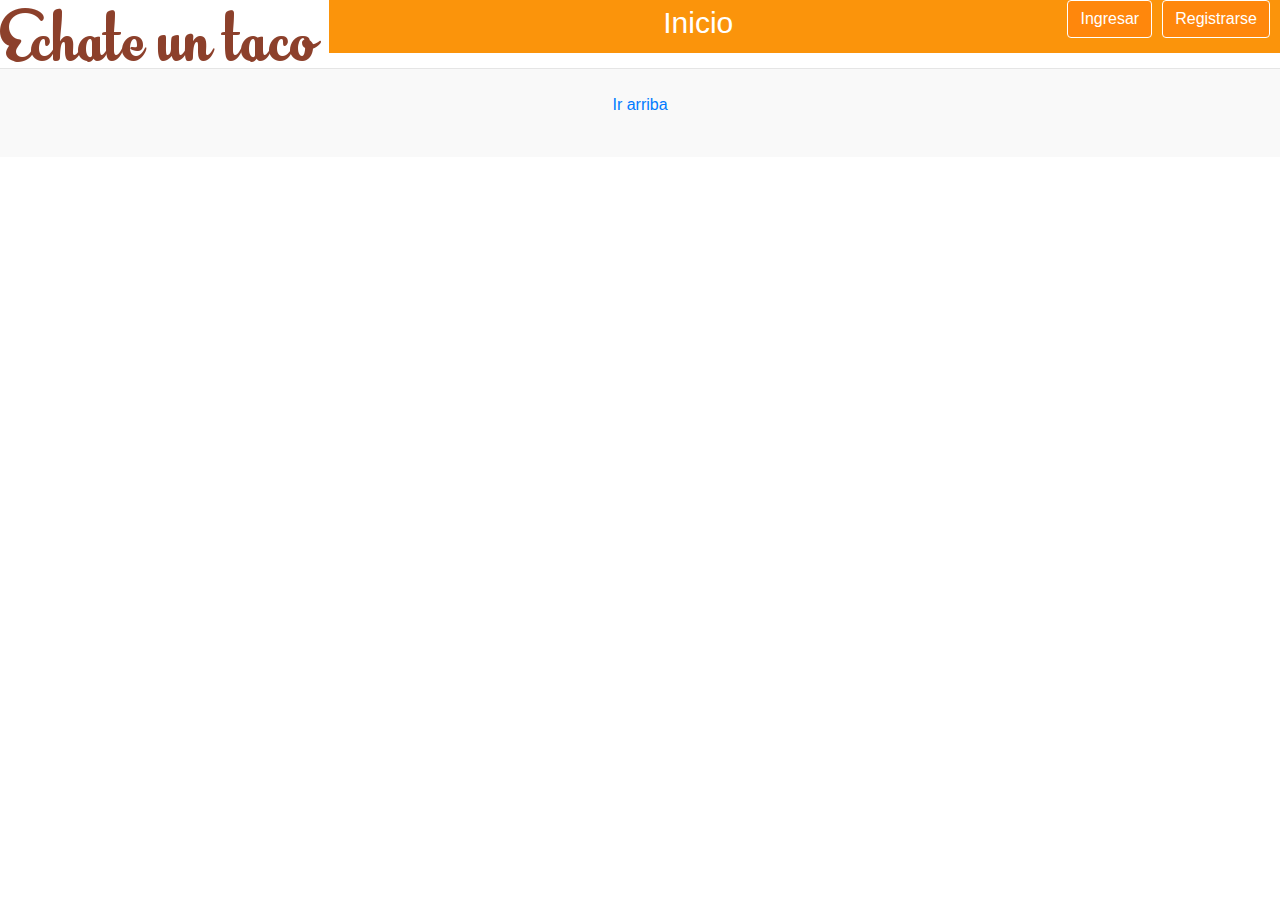
<file: index.html>
<!DOCTYPE html>
<html>
<head>
    <meta charset="utf-8">
    <link rel="icon" href="img/icon.png">
    <link rel="stylesheet" href="css/bootstrap.min.css">
    <link rel="stylesheet" href="css/estilos.css">
    <title>Inicio</title>
</head>
<body>
        <div class="stickyBienvenida">
                <img src="img/letras.png" style="float: left;">
                <label style="font-size:30px;">Inicio</label>
                <a id="boton-registro" href="registro.html" class="btn btn-primary">Registrarse</a>
                <a id="boton-login" href="login.html" class="btn btn-primary">Ingresar</a>
        </div>
        
        <footer class="blog-footer">
                <p><a href="#">Ir arriba</a></p>
        </footer>
</body>
</html>
</file>
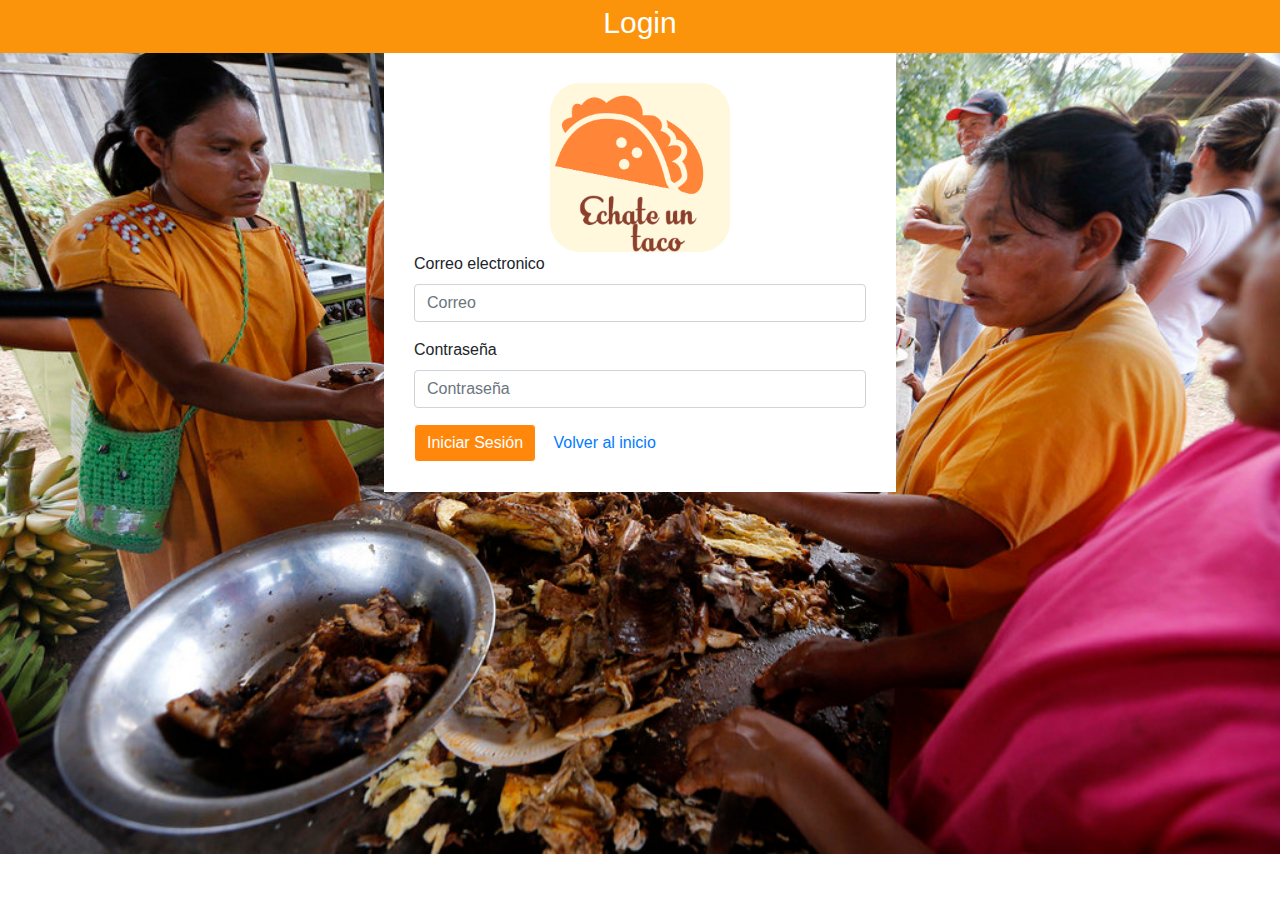
<file: login.html>
<!DOCTYPE html>
<html>
<head>
    <meta charset="UTF-8">
    <link rel="icon" href="img/icon.png">
    <link rel="stylesheet" href="css/bootstrap.min.css">
    <link rel="stylesheet" href="css/estilos.css">
    <title>Login</title>
</head>
<body class="img-background" style="background-image: url('img/ayuda.jpg');">
    <div class="stickyBienvenida">
        <label>Login</label>
    </div>
    <div class="container mitad">
        <img src="img/icon.png" class="img-center" style="width: 40%; background: cornsilk; border-radius: 30px">
        <form action="acceso-usuario.php" method="POST">

            <div class="form-group">
                <label for="correo">Correo electronico</label>
                <input type="email" name="correo" class="form-control" aria-describedby="emailHelp" placeholder="Correo" required>
            </div>
        
            <div class="form-group">
                <label for="contrasena">Contraseña</label>
                <input type="password" name="contrasena" class="form-control" id="exampleInputPassword1" placeholder="Contraseña" required>
            </div>
            
            <button type="submit" class="btn btn-primary">Iniciar Sesión</button>
            <a href="index.html" class="btn btn-secudnary">Volver al inicio</a> 
        </form>
    </div>
</body>
</html>
</file>
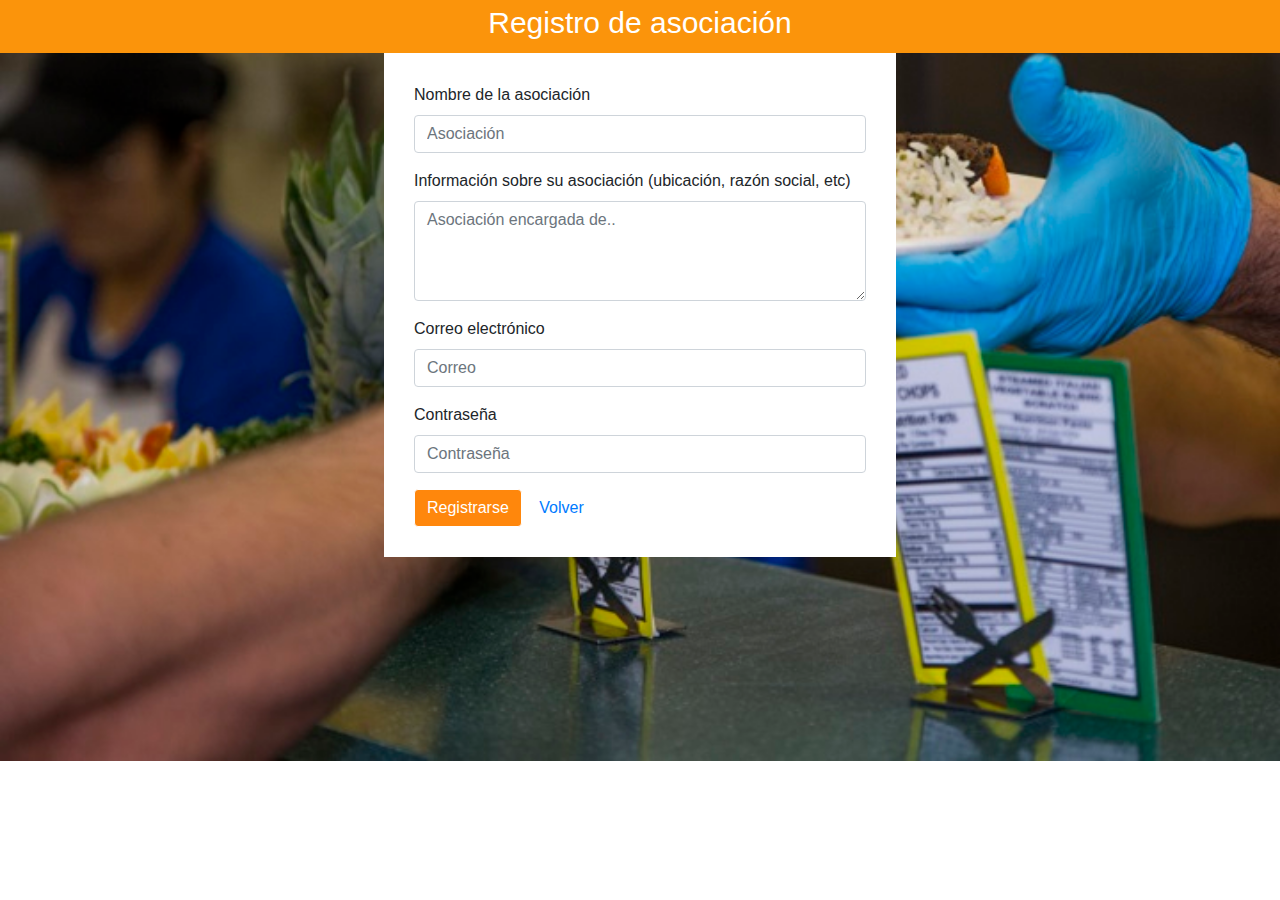
<file: reg-asoci.html>
<!DOCTYPE html>
<html lang="en">
<head>
    <meta charset="UTF-8">
    <link rel="icon" href="img/icon.png">
    <link rel="stylesheet" href="css/bootstrap.min.css">
    <link rel="stylesheet" href="css/estilos.css">
    <title>Registro Asociación</title>
</head>
<body class="img-background" style="background-image: url('img/donar.jpg');">
    <div class="stickyBienvenida">
        <label>Registro de asociación</label>
    </div>
    <div class="container mitad">
        
        <form action="reg-asociacion.php" method="POST">
            <div class="form-group">
                <label for="nombreasociacion">Nombre de la asociación</label>
                <input type="text" name="nombreasociacion" class="form-control" placeholder="Asociación" required>
            </div>
            
            <div class="form-group">
                <label for="informacion">Información sobre su asociación (ubicación, razón social, etc)</label>
                <textarea type="text" name="informacion" style="height: 100px;"class="form-control" placeholder="Asociación encargada de.." required></textarea>
            </div>

            <div class="form-group">
                <label for="correo">Correo electrónico</label>
                <input type="email" name="correo" class="form-control" aria-describedby="emailHelp" placeholder="Correo" required>
            </div>
            
            <div class="form-group">
                <label for="contrasena">Contraseña</label>
                <input type="text" name="contrasena" class="form-control" id="exampleInputPassword1" placeholder="Contraseña" required>
            </div>      
            <button type="submit" class="btn btn-primary">Registrarse</button>
            <a href="registro.html" class="btn btn-secudnary">Volver</a> 
        </form>
    </div>
</body>
</html>
</file>
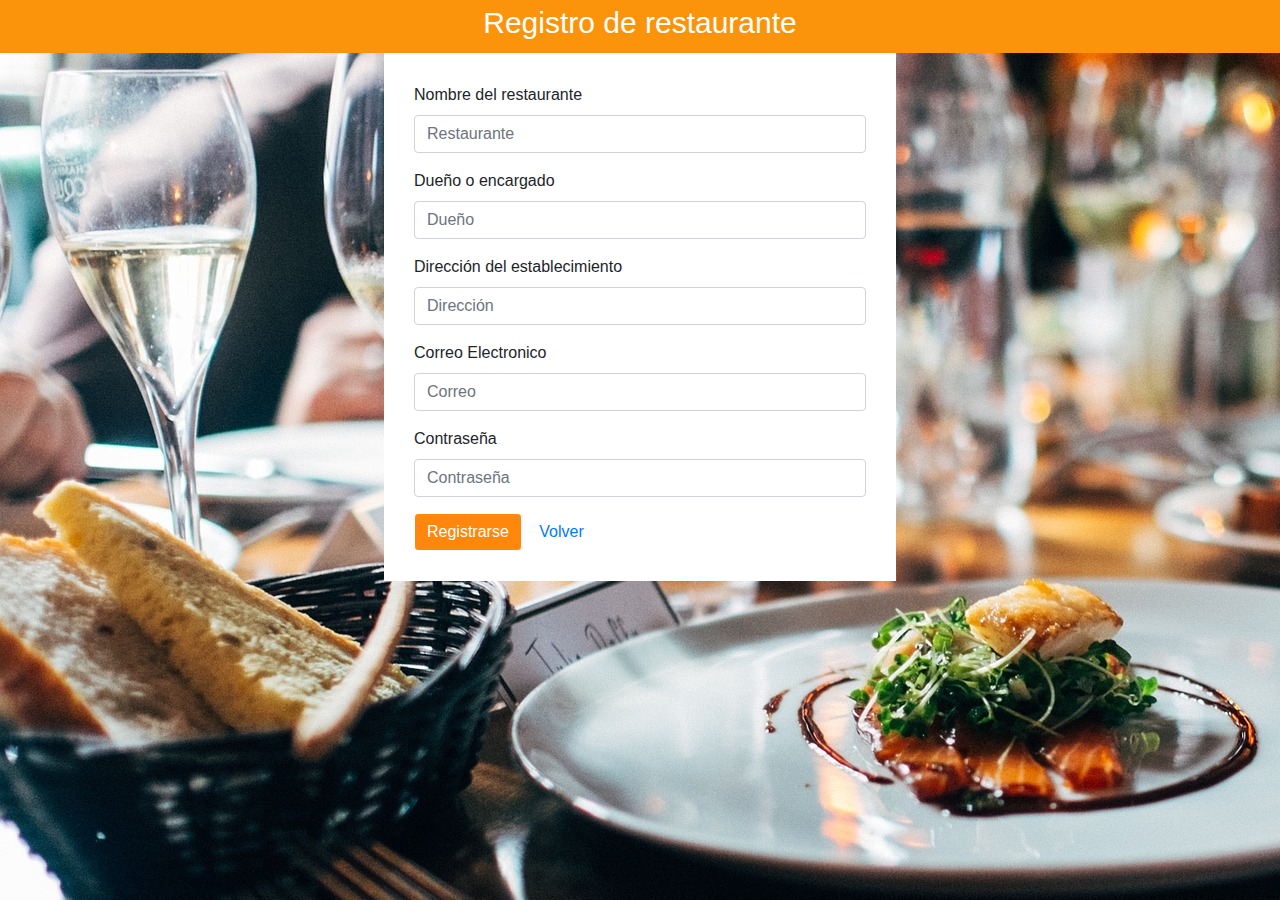
<file: reg-restaurant.html>
<!DOCTYPE html>
<html lang="en">
<head>
    <meta charset="UTF-8">
    <link rel="icon" href="img/icon.png">
    <link rel="stylesheet" href="css/bootstrap.min.css">
    <link rel="stylesheet" href="css/estilos.css">
    <title>Registro Restaurante</title>
</head>
<body style="background-image: url('img/restaurant.jpg');">
    <div class="stickyBienvenida">
        <label>Registro de restaurante</label>
    </div>
    <div class="container mitad">

        <form action="reg-restaurant.php" method="POST">
            <div class="form-group">
                <label for="nombrerestaurante">Nombre del restaurante</label>
                <input type="text" name="nombrerestaurante" class="form-control" placeholder="Restaurante" required>
            </div>
            <div class="form-group">
                <label for="personaencargada">Dueño o encargado</label>
                <input type="text" name="personaencargada" class="form-control" placeholder="Dueño" required>
            </div>
            <div class="form-group">
                <label for="direccion">Dirección del establecimiento</label>
                <input type="text" name="direccion" class="form-control" placeholder="Dirección" required>
            </div>
            <div class="form-group">
                <label for="correo">Correo Electronico</label>
                <input type="email" name="correo" class="form-control" aria-describedby="emailHelp" placeholder="Correo" required>
            </div>
            <div class="form-group">
                <label for="contrasena">Contraseña</label>
                <input type="password" name="contrasena" class="form-control" id="exampleInputPassword1" placeholder="Contraseña" required>
            </div>
        
            <button type="submit" name="enviar" class="btn btn-primary">Registrarse</button>
            <a href="registro.html" class="btn btn-secudnary">Volver</a>
        </form>

    </div>
</body>
</html>
</file>
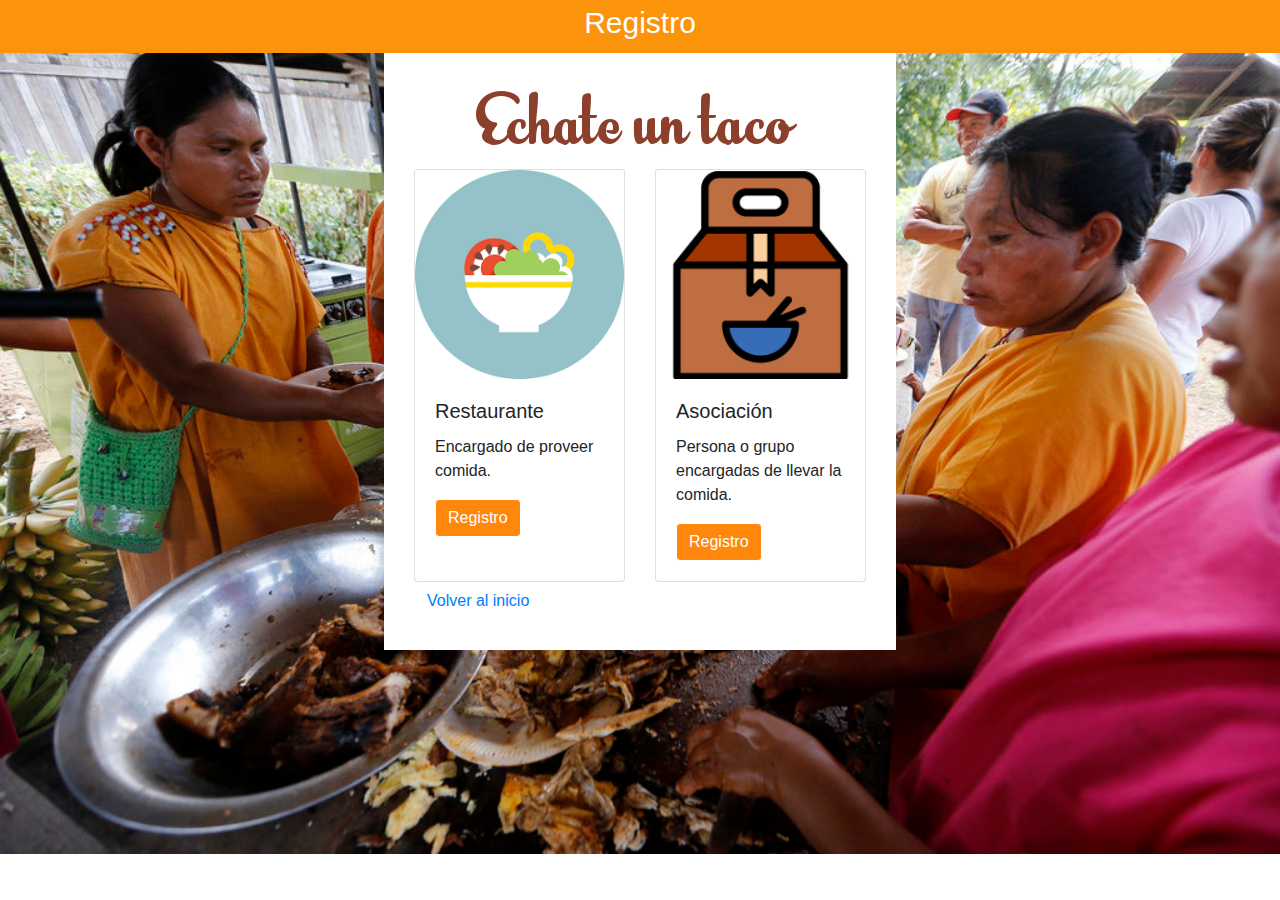
<file: registro.html>
<!DOCTYPE html>
<html>
<head>
    <meta charset="UTF-8">
    <link rel="icon" href="img/icon.png">
    <link rel="stylesheet" href="css/bootstrap.min.css">
    <link rel="stylesheet" href="css/estilos.css">
    <title>Registro</title>
</head>
<body class="img-background" style="background-image: url('img/ayuda.jpg');">
    <div class="stickyBienvenida">
        <label>Registro</label>
    </div>
    <div class="container mitad">
        <img src="img/letras.png" class="img-center"><br>
        <div class="card-deck">

            <div class="card" style="width: 17rem;">
                <img src="img\food.png" class="card-img-top">
                <div class="card-body">
                    <h5 class="card-title">Restaurante</h5>
                    <p class="card-text">Encargado de proveer comida.</p>
                    <a href="reg-restaurant.html" class="btn btn-primary">Registro</a>
                </div>
            </div>

            <div class="card" style="width: 17rem;">
                <img src="img\carrie.png" class="card-img-top">
                <div class="card-body">
                    <h5 class="card-title">Asociación</h5>
                    <p class="card-text">Persona o grupo encargadas de llevar la comida.</p>
                    <a href="reg-asoci.html" class="btn btn-primary">Registro</a>
                </div>
            </div>

        </div>
        <a href="index.html" class="btn btn-secudnary">Volver al inicio</a> 
    </div>
    
</body>
</html>
</file>
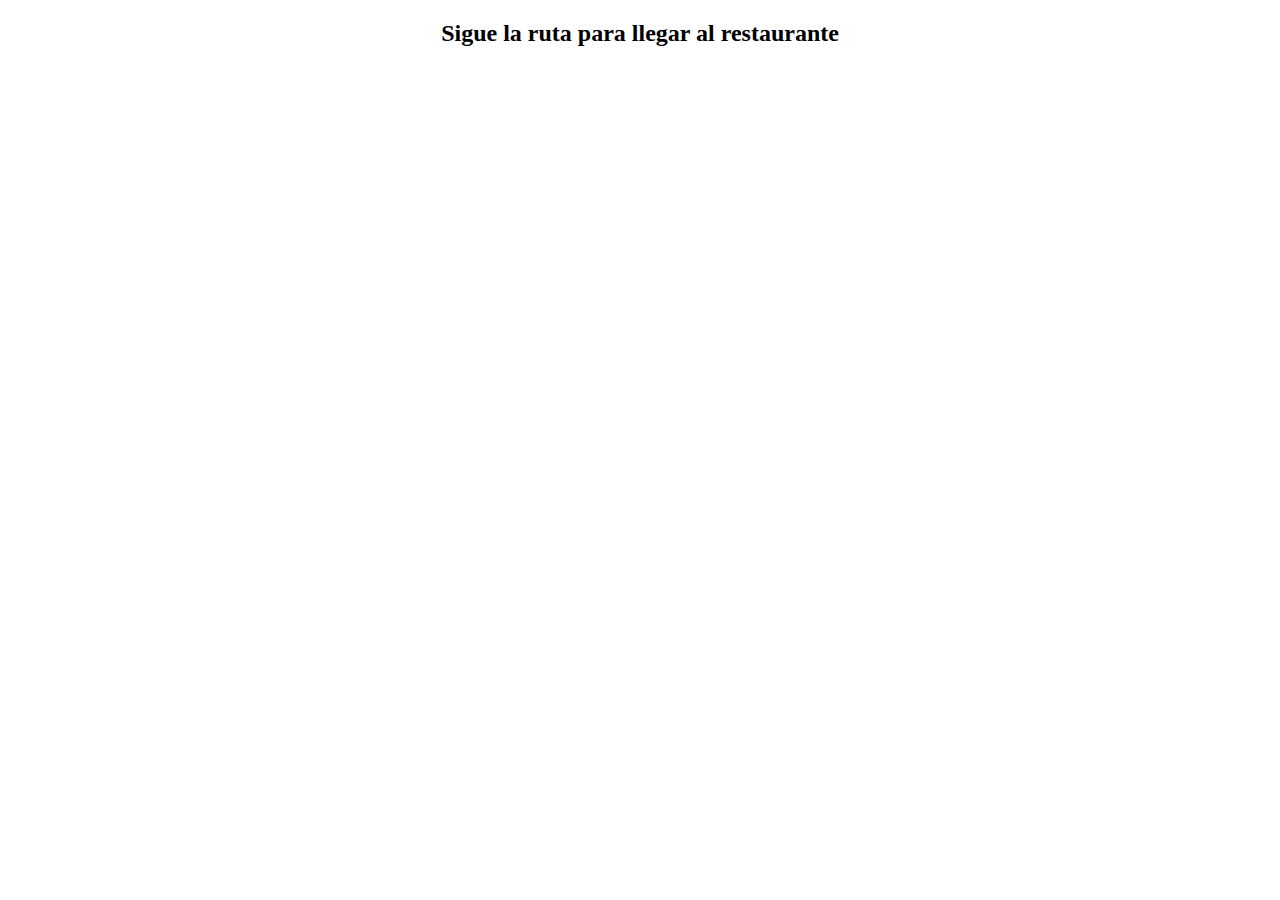
<file: ruta.html>
<!DOCTYPE html>
<html>
<head>
	<meta http-equiv="content-type" content="text/html;" charset=utf-8"/>
	<link rel="icon" href="img/icon.png">
	<title>Ruta</title>
	<style>
       /* Set the size of the div element that contains the map */
      #map {
        height: 500px;  /* The height is 400 pixels */
        width: 100%;  /* The width is the width of the web page */
       }
    </style>
</head>
<body>

 <h2 align="center">Sigue la ruta para llegar al restaurante</h2>
    <div id="map"></div>
    <script>

    	var url     = window.location.search;
        var vars    = url.split("=");
        
       // Initialize and add the map
        var map, infoWindow;
        function initMap() {
            //get api uses
        var directionsService = new google.maps.DirectionsService;
        var directionsDisplay = new google.maps.DirectionsRenderer;
        //waypoints to add
        var uluru = vars[1];//{lat: 19.728474, lng: -98.467978};
        var calpus = {lat: 19.5887594,lng: -98.580848};
        //api map
        var map = new google.maps.Map(document.getElementById('map'), {
            zoom: 12,
            center: calpus
        });
         var marker = new google.maps.Marker({position: uluru, map: map});
          infoWindow = new google.maps.InfoWindow;
        //add map
        directionsDisplay.setMap(map);
        var pos; 
        var place;
         if (navigator.geolocation) {
                navigator.geolocation.getCurrentPosition(function(position) {
                        pos = {
                        lat: position.coords.latitude,
                        lng: position.coords.longitude
                        };

                        infoWindow.setPosition(pos);
                        infoWindow.setContent('Usted esta aqui');
                        infoWindow.open(map);
                        map.setCenter(pos);

                        var geocoder = new google.maps.Geocoder();

                        geocoder.geocode({'address': uluru}, function(results, status) {
                          if (status === 'OK') {
                            
                            var marker = new google.maps.Marker({
                                map: map,
                                position: results[0].geometry.location
                            });

                            place = results[0].geometry.location;
                                                        
                            directionsService.route({
                                origin: pos,//db waypoint start
                                destination: place,//db waypoint en      
                                travelMode: google.maps.TravelMode.DRIVING
                            }, function (response, status) {
                                if (status === google.maps.DirectionsStatus.OK) {
                                    directionsDisplay.setDirections(response);
                                } else {
                                    window.alert('No se han encontrado rutas' + status);
                                }
                            });

                        } else {
                         alert('No se ha encontrado el lugar ' + status);
                        }
                        });

                    }, function() {
                        handleLocationError(true, infoWindow, map.getCenter());
                    });
            } else {// Browser doesn't support Geolocation
            handleLocationError(false, infoWindow, map.getCenter());
            }

        // set the new
        //new Array(waypts[0].location.lat,waypts[0].location.lng)
       }

        function handleLocationError(browserHasGeolocation, infoWindow, pos) {
        infoWindow.setPosition(pos);
        infoWindow.setContent(browserHasGeolocation ?
                              'Error: Falló el servicio de geolocalización.' :
                              'Error: Su navegador no soporta la geolocalización.');
        infoWindow.open(map);
        }

            </script>
            <script async defer
            src="">
    
    </script>


</body>
</html>
</file>
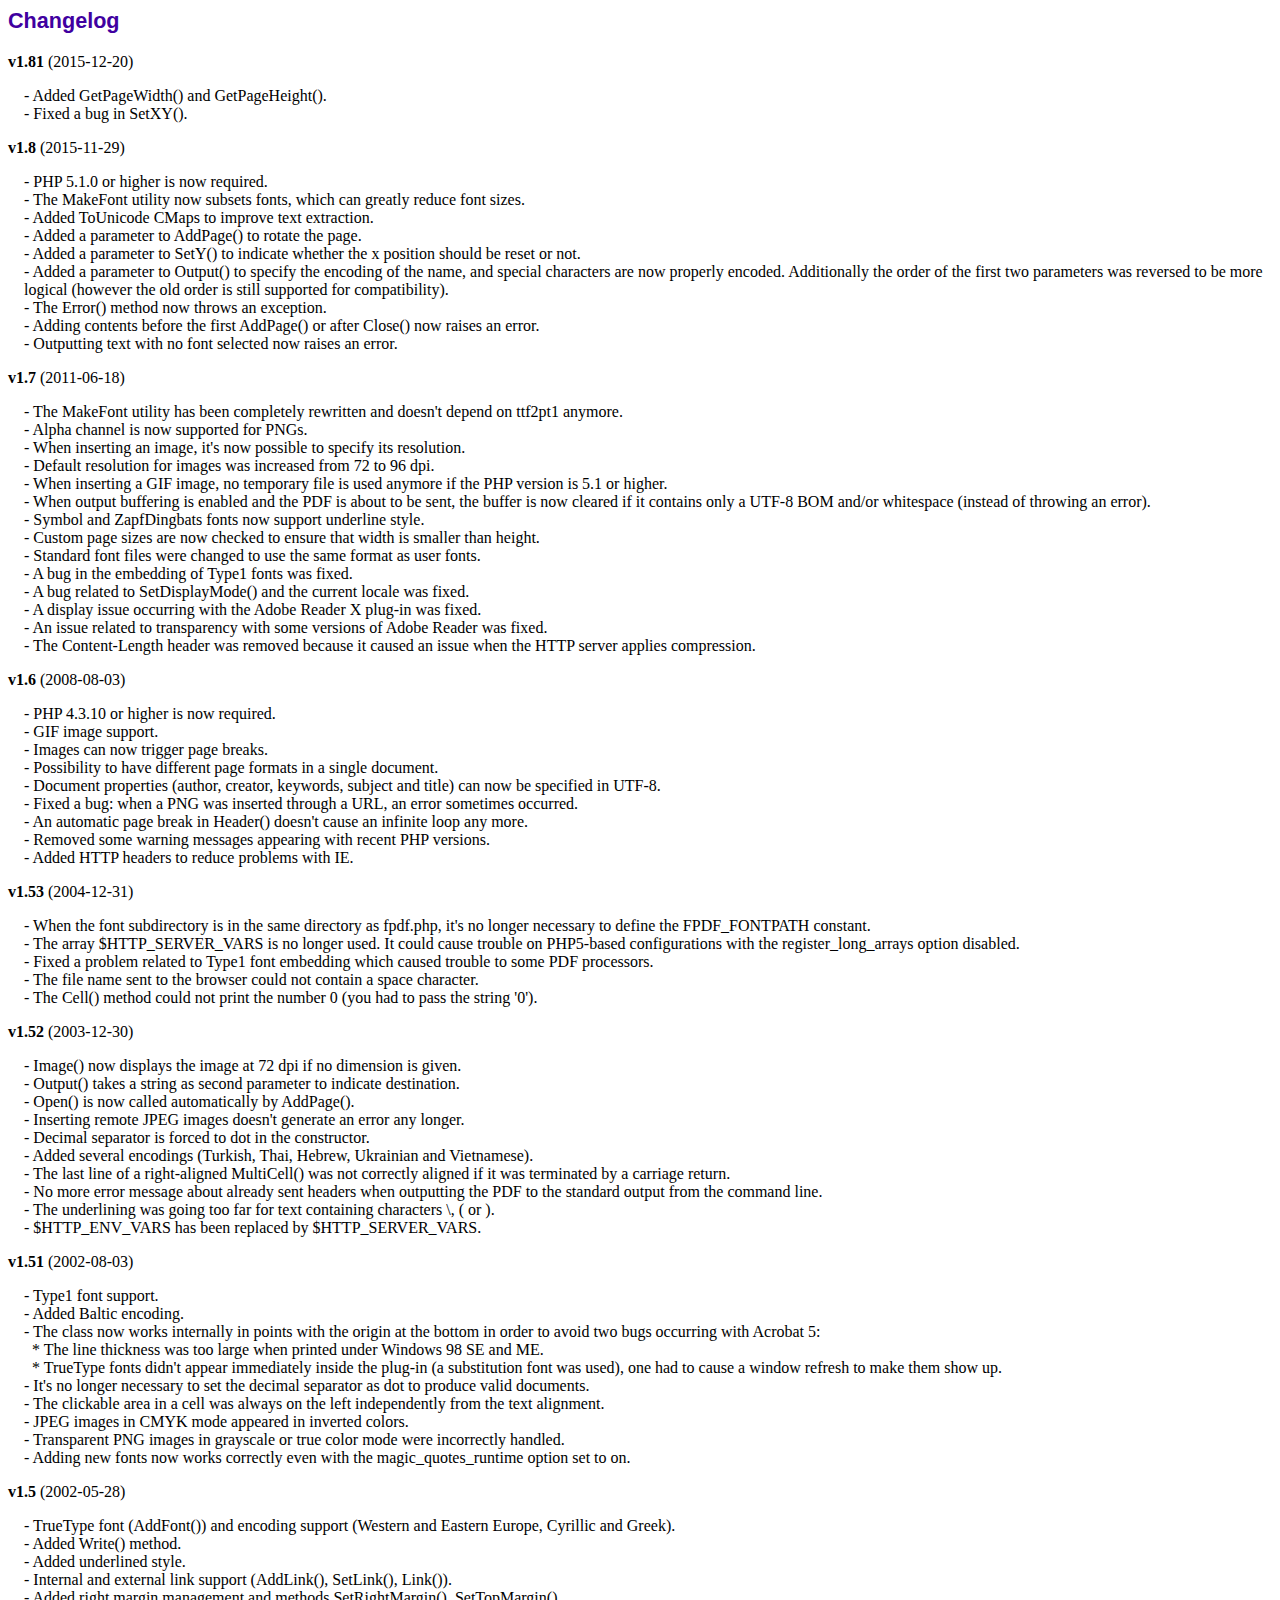
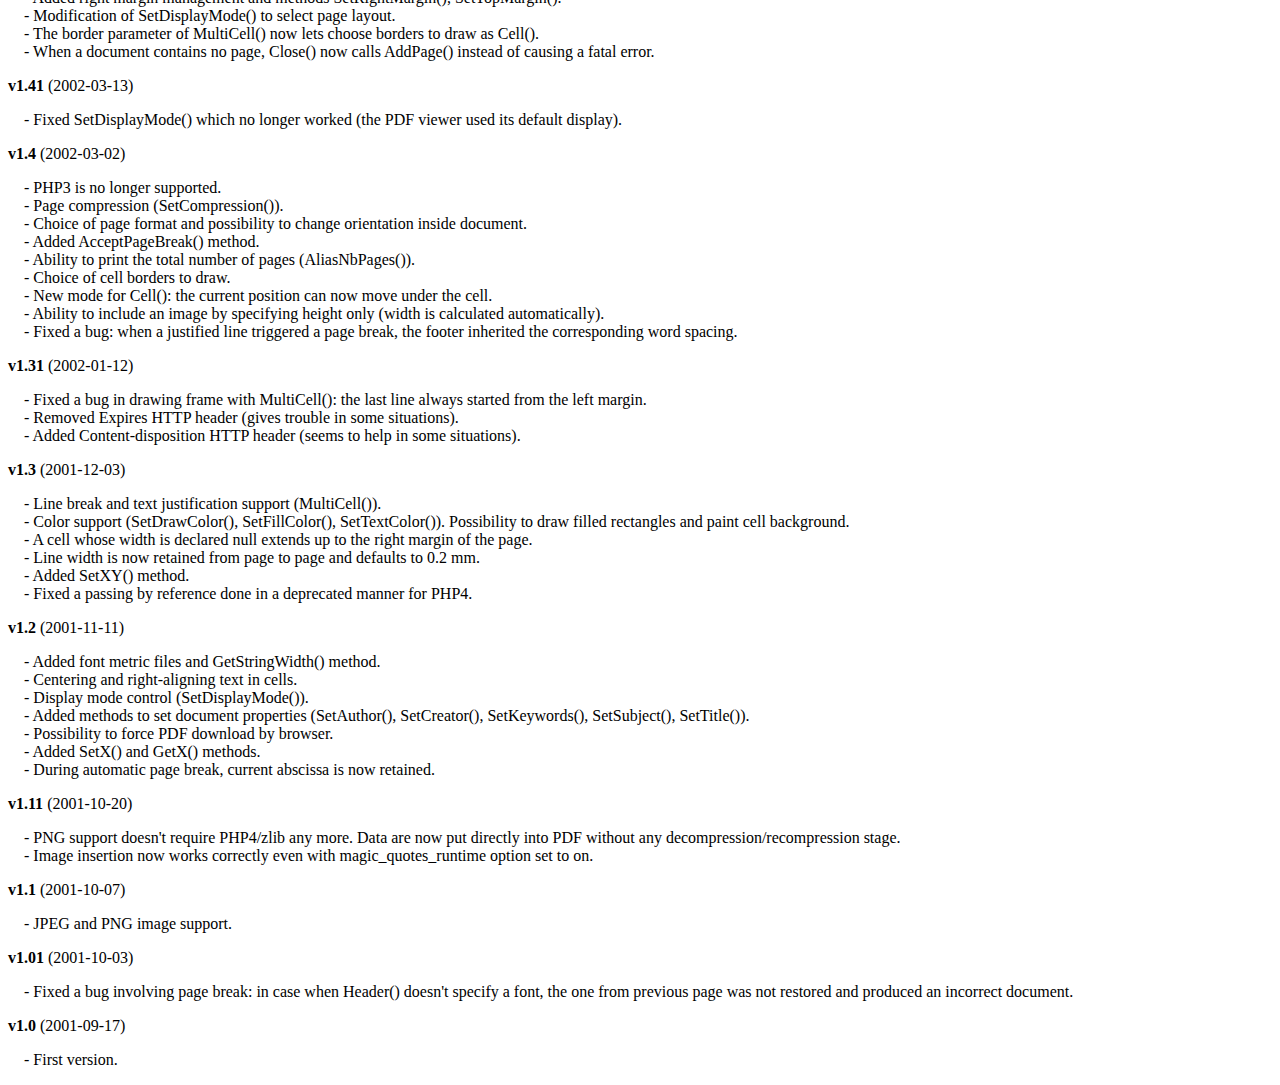
<file: fpdf/changelog.htm>
<!DOCTYPE html PUBLIC "-//W3C//DTD HTML 4.01 Transitional//EN">
<html>
<head>
<meta http-equiv="Content-Type" content="text/html; charset=ISO-8859-1">
<title>Changelog</title>
<link type="text/css" rel="stylesheet" href="fpdf.css">
<style type="text/css">
dd {margin:1em 0 1em 1em}
</style>
</head>
<body>
<h1>Changelog</h1>
<dl>
<dt><strong>v1.81</strong> (2015-12-20)</dt>
<dd>
- Added GetPageWidth() and GetPageHeight().<br>
- Fixed a bug in SetXY().<br>
</dd>
<dt><strong>v1.8</strong> (2015-11-29)</dt>
<dd>
- PHP 5.1.0 or higher is now required.<br>
- The MakeFont utility now subsets fonts, which can greatly reduce font sizes.<br>
- Added ToUnicode CMaps to improve text extraction.<br>
- Added a parameter to AddPage() to rotate the page.<br>
- Added a parameter to SetY() to indicate whether the x position should be reset or not.<br>
- Added a parameter to Output() to specify the encoding of the name, and special characters are now properly encoded. Additionally the order of the first two parameters was reversed to be more logical (however the old order is still supported for compatibility).<br>
- The Error() method now throws an exception.<br>
- Adding contents before the first AddPage() or after Close() now raises an error.<br>
- Outputting text with no font selected now raises an error.<br>
</dd>
<dt><strong>v1.7</strong> (2011-06-18)</dt>
<dd>
- The MakeFont utility has been completely rewritten and doesn't depend on ttf2pt1 anymore.<br>
- Alpha channel is now supported for PNGs.<br>
- When inserting an image, it's now possible to specify its resolution.<br>
- Default resolution for images was increased from 72 to 96 dpi.<br>
- When inserting a GIF image, no temporary file is used anymore if the PHP version is 5.1 or higher.<br>
- When output buffering is enabled and the PDF is about to be sent, the buffer is now cleared if it contains only a UTF-8 BOM and/or whitespace (instead of throwing an error).<br>
- Symbol and ZapfDingbats fonts now support underline style.<br>
- Custom page sizes are now checked to ensure that width is smaller than height.<br>
- Standard font files were changed to use the same format as user fonts.<br>
- A bug in the embedding of Type1 fonts was fixed.<br>
- A bug related to SetDisplayMode() and the current locale was fixed.<br>
- A display issue occurring with the Adobe Reader X plug-in was fixed.<br>
- An issue related to transparency with some versions of Adobe Reader was fixed.<br>
- The Content-Length header was removed because it caused an issue when the HTTP server applies compression.<br>
</dd>
<dt><strong>v1.6</strong> (2008-08-03)</dt>
<dd>
- PHP 4.3.10 or higher is now required.<br>
- GIF image support.<br>
- Images can now trigger page breaks.<br>
- Possibility to have different page formats in a single document.<br>
- Document properties (author, creator, keywords, subject and title) can now be specified in UTF-8.<br>
- Fixed a bug: when a PNG was inserted through a URL, an error sometimes occurred.<br>
- An automatic page break in Header() doesn't cause an infinite loop any more.<br>
- Removed some warning messages appearing with recent PHP versions.<br>
- Added HTTP headers to reduce problems with IE.<br>
</dd>
<dt><strong>v1.53</strong> (2004-12-31)</dt>
<dd>
- When the font subdirectory is in the same directory as fpdf.php, it's no longer necessary to define the FPDF_FONTPATH constant.<br>
- The array $HTTP_SERVER_VARS is no longer used. It could cause trouble on PHP5-based configurations with the register_long_arrays option disabled.<br>
- Fixed a problem related to Type1 font embedding which caused trouble to some PDF processors.<br>
- The file name sent to the browser could not contain a space character.<br>
- The Cell() method could not print the number 0 (you had to pass the string '0').<br>
</dd>
<dt><strong>v1.52</strong> (2003-12-30)</dt>
<dd>
- Image() now displays the image at 72 dpi if no dimension is given.<br>
- Output() takes a string as second parameter to indicate destination.<br>
- Open() is now called automatically by AddPage().<br>
- Inserting remote JPEG images doesn't generate an error any longer.<br>
- Decimal separator is forced to dot in the constructor.<br>
- Added several encodings (Turkish, Thai, Hebrew, Ukrainian and Vietnamese).<br>
- The last line of a right-aligned MultiCell() was not correctly aligned if it was terminated by a carriage return.<br>
- No more error message about already sent headers when outputting the PDF to the standard output from the command line.<br>
- The underlining was going too far for text containing characters \, ( or ).<br>
- $HTTP_ENV_VARS has been replaced by $HTTP_SERVER_VARS.<br>
</dd>
<dt><strong>v1.51</strong> (2002-08-03)</dt>
<dd>
- Type1 font support.<br>
- Added Baltic encoding.<br>
- The class now works internally in points with the origin at the bottom in order to avoid two bugs occurring with Acrobat 5:<br>&nbsp;&nbsp;* The line thickness was too large when printed under Windows 98 SE and ME.<br>&nbsp;&nbsp;* TrueType fonts didn't appear immediately inside the plug-in (a substitution font was used), one had to cause a window refresh to make them show up.<br>
- It's no longer necessary to set the decimal separator as dot to produce valid documents.<br>
- The clickable area in a cell was always on the left independently from the text alignment.<br>
- JPEG images in CMYK mode appeared in inverted colors.<br>
- Transparent PNG images in grayscale or true color mode were incorrectly handled.<br>
- Adding new fonts now works correctly even with the magic_quotes_runtime option set to on.<br>
</dd>
<dt><strong>v1.5</strong> (2002-05-28)</dt>
<dd>
- TrueType font (AddFont()) and encoding support (Western and Eastern Europe, Cyrillic and Greek).<br>
- Added Write() method.<br>
- Added underlined style.<br>
- Internal and external link support (AddLink(), SetLink(), Link()).<br>
- Added right margin management and methods SetRightMargin(), SetTopMargin().<br>
- Modification of SetDisplayMode() to select page layout.<br>
- The border parameter of MultiCell() now lets choose borders to draw as Cell().<br>
- When a document contains no page, Close() now calls AddPage() instead of causing a fatal error.<br>
</dd>
<dt><strong>v1.41</strong> (2002-03-13)</dt>
<dd>
- Fixed SetDisplayMode() which no longer worked (the PDF viewer used its default display).<br>
</dd>
<dt><strong>v1.4</strong> (2002-03-02)</dt>
<dd>
- PHP3 is no longer supported.<br>
- Page compression (SetCompression()).<br>
- Choice of page format and possibility to change orientation inside document.<br>
- Added AcceptPageBreak() method.<br>
- Ability to print the total number of pages (AliasNbPages()).<br>
- Choice of cell borders to draw.<br>
- New mode for Cell(): the current position can now move under the cell.<br>
- Ability to include an image by specifying height only (width is calculated automatically).<br>
- Fixed a bug: when a justified line triggered a page break, the footer inherited the corresponding word spacing.<br>
</dd>
<dt><strong>v1.31</strong> (2002-01-12)</dt>
<dd>
- Fixed a bug in drawing frame with MultiCell(): the last line always started from the left margin.<br>
- Removed Expires HTTP header (gives trouble in some situations).<br>
- Added Content-disposition HTTP header (seems to help in some situations).<br>
</dd>
<dt><strong>v1.3</strong> (2001-12-03)</dt>
<dd>
- Line break and text justification support (MultiCell()).<br>
- Color support (SetDrawColor(), SetFillColor(), SetTextColor()). Possibility to draw filled rectangles and paint cell background.<br>
- A cell whose width is declared null extends up to the right margin of the page.<br>
- Line width is now retained from page to page and defaults to 0.2 mm.<br>
- Added SetXY() method.<br>
- Fixed a passing by reference done in a deprecated manner for PHP4.<br>
</dd>
<dt><strong>v1.2</strong> (2001-11-11)</dt>
<dd>
- Added font metric files and GetStringWidth() method.<br>
- Centering and right-aligning text in cells.<br>
- Display mode control (SetDisplayMode()).<br>
- Added methods to set document properties (SetAuthor(), SetCreator(), SetKeywords(), SetSubject(), SetTitle()).<br>
- Possibility to force PDF download by browser.<br>
- Added SetX() and GetX() methods.<br>
- During automatic page break, current abscissa is now retained.<br>
</dd>
<dt><strong>v1.11</strong> (2001-10-20)</dt>
<dd>
- PNG support doesn't require PHP4/zlib any more. Data are now put directly into PDF without any decompression/recompression stage.<br>
- Image insertion now works correctly even with magic_quotes_runtime option set to on.<br>
</dd>
<dt><strong>v1.1</strong> (2001-10-07)</dt>
<dd>
- JPEG and PNG image support.<br>
</dd>
<dt><strong>v1.01</strong> (2001-10-03)</dt>
<dd>
- Fixed a bug involving page break: in case when Header() doesn't specify a font, the one from previous page was not restored and produced an incorrect document.<br>
</dd>
<dt><strong>v1.0</strong> (2001-09-17)</dt>
<dd>
- First version.<br>
</dd>
</dl>
</body>
</html>
</file>
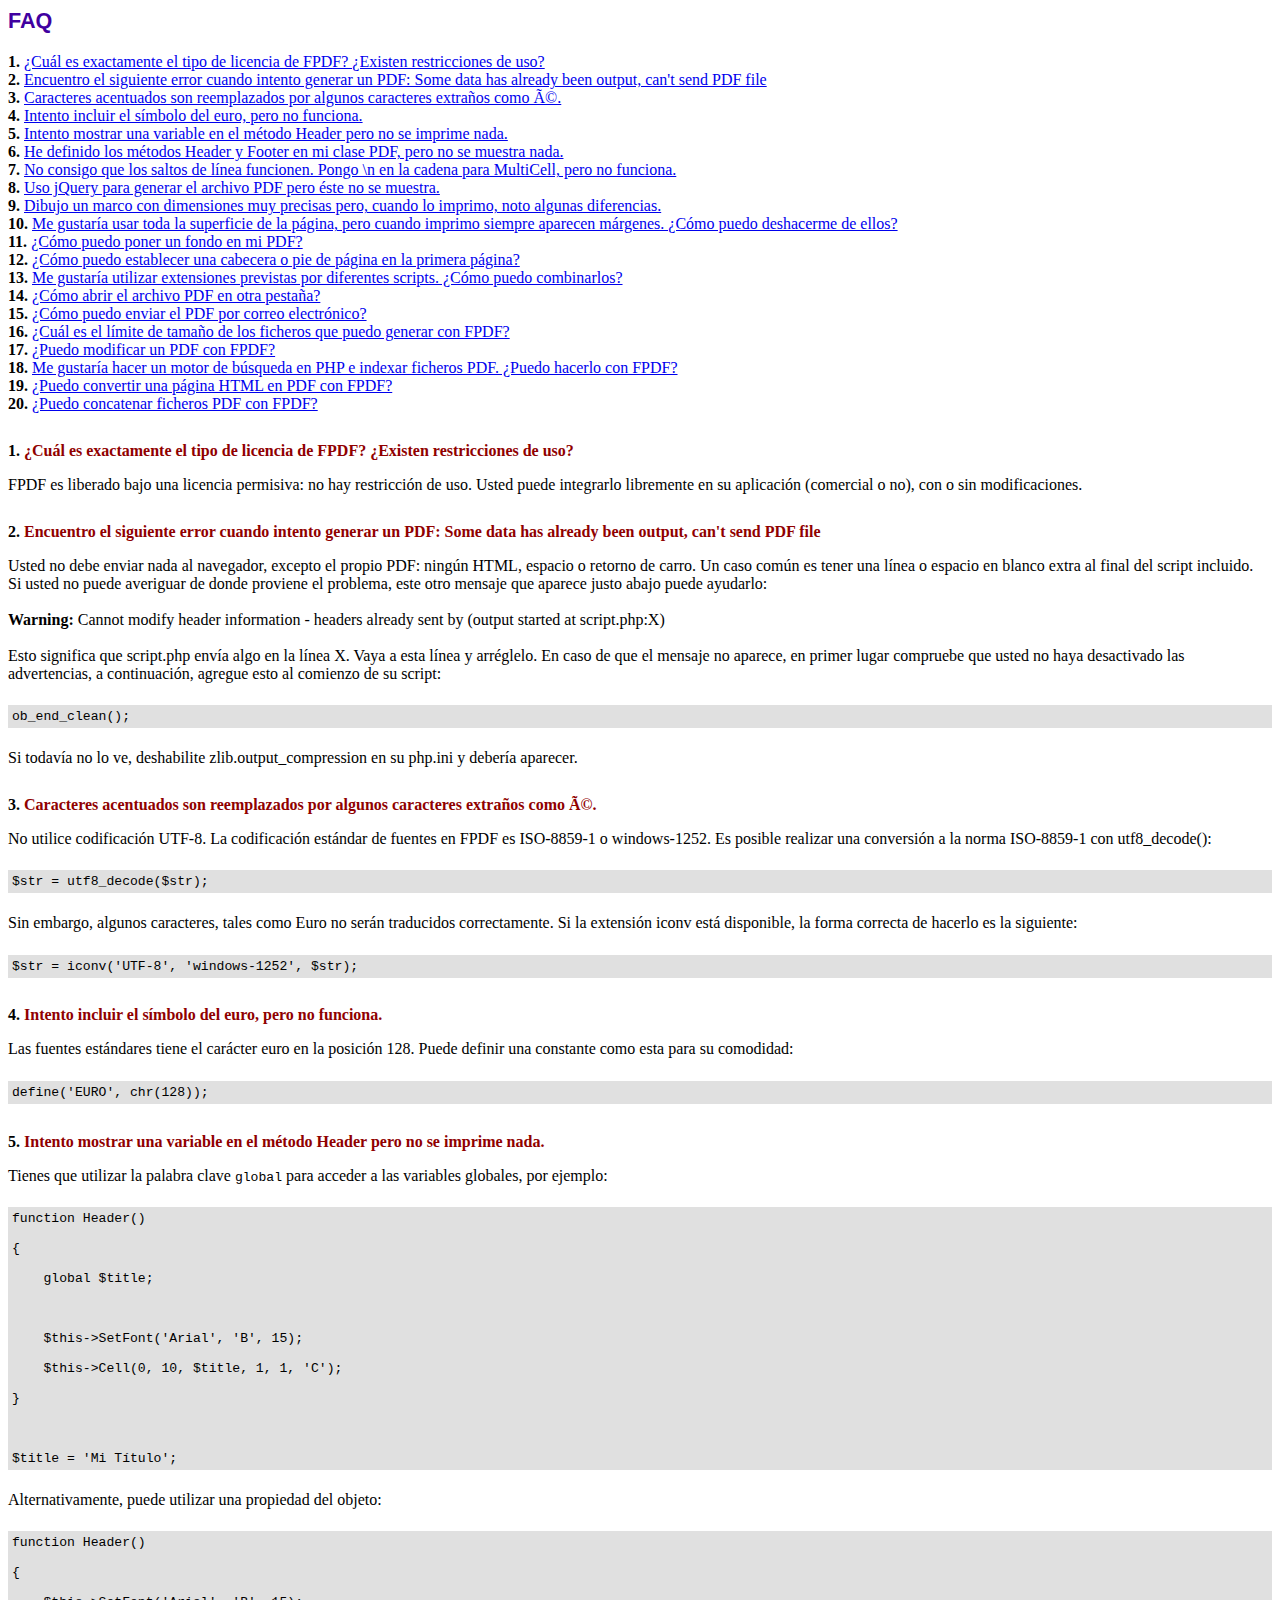
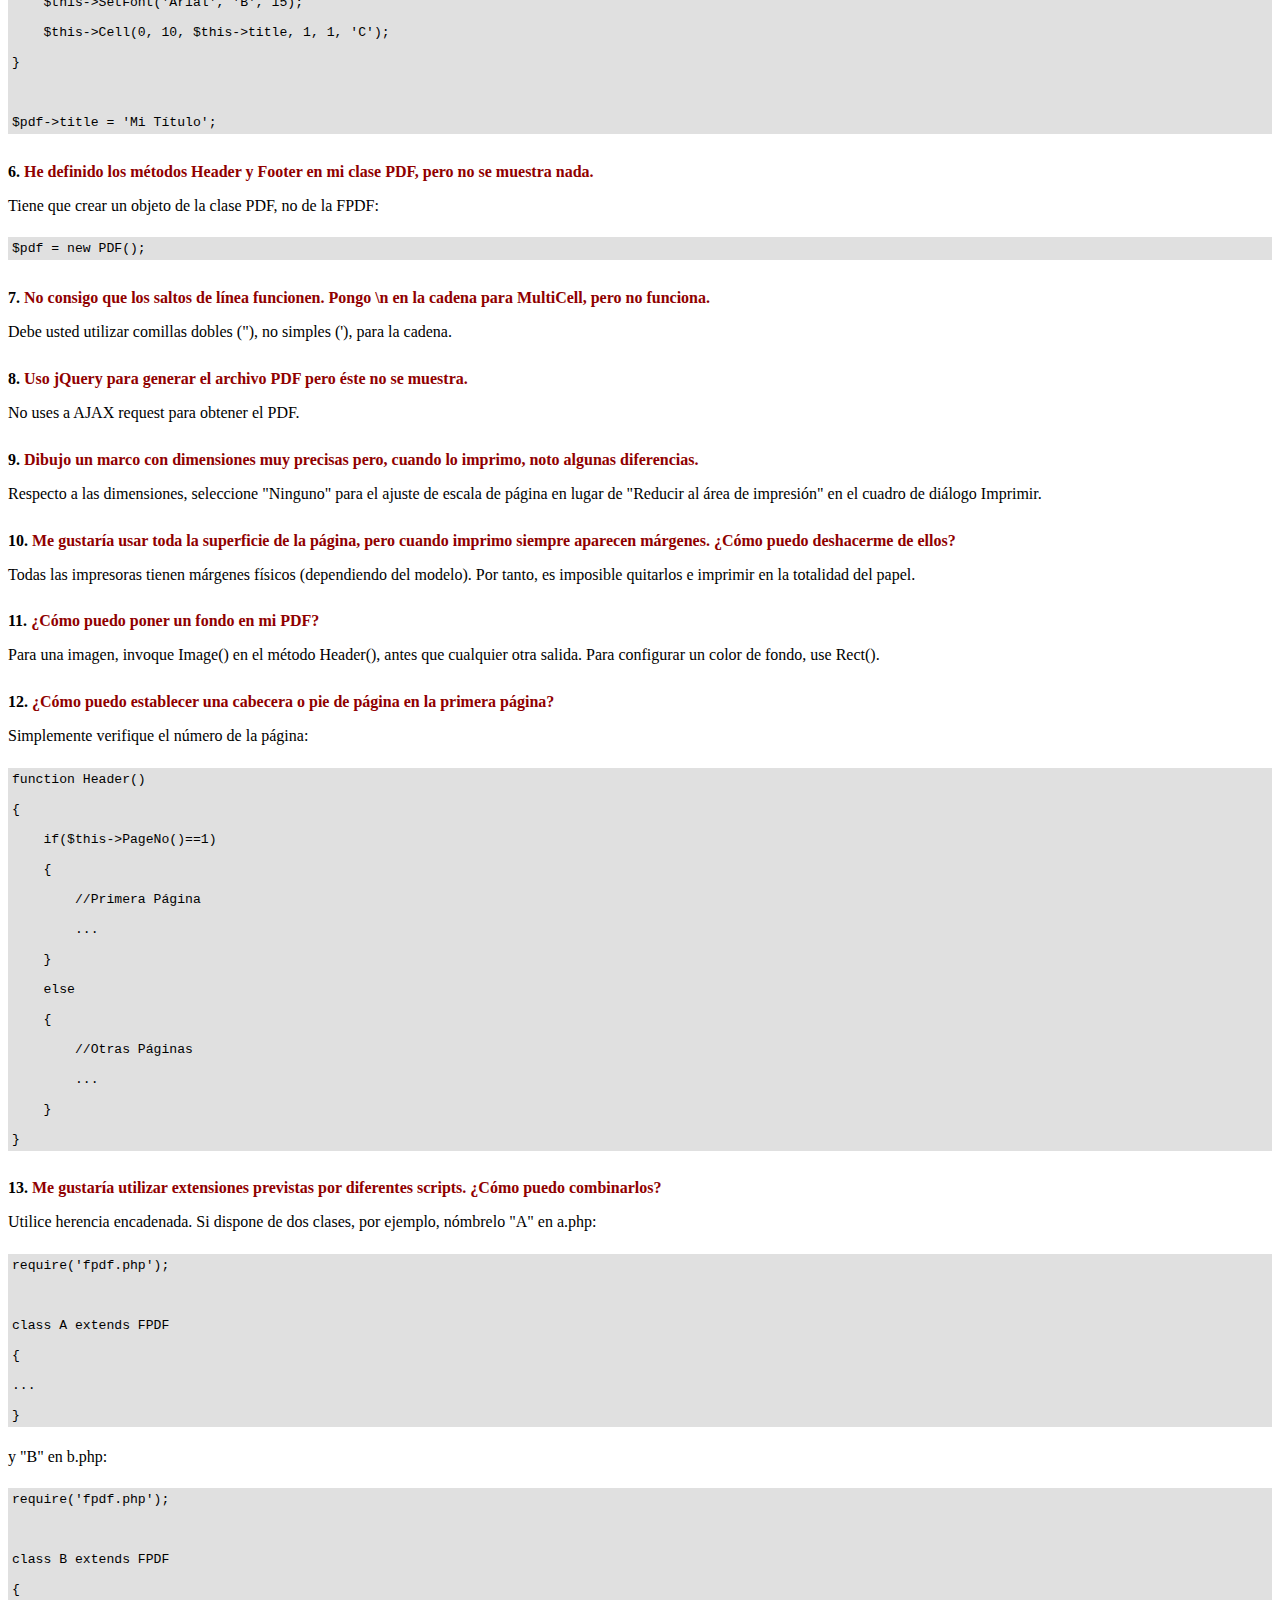
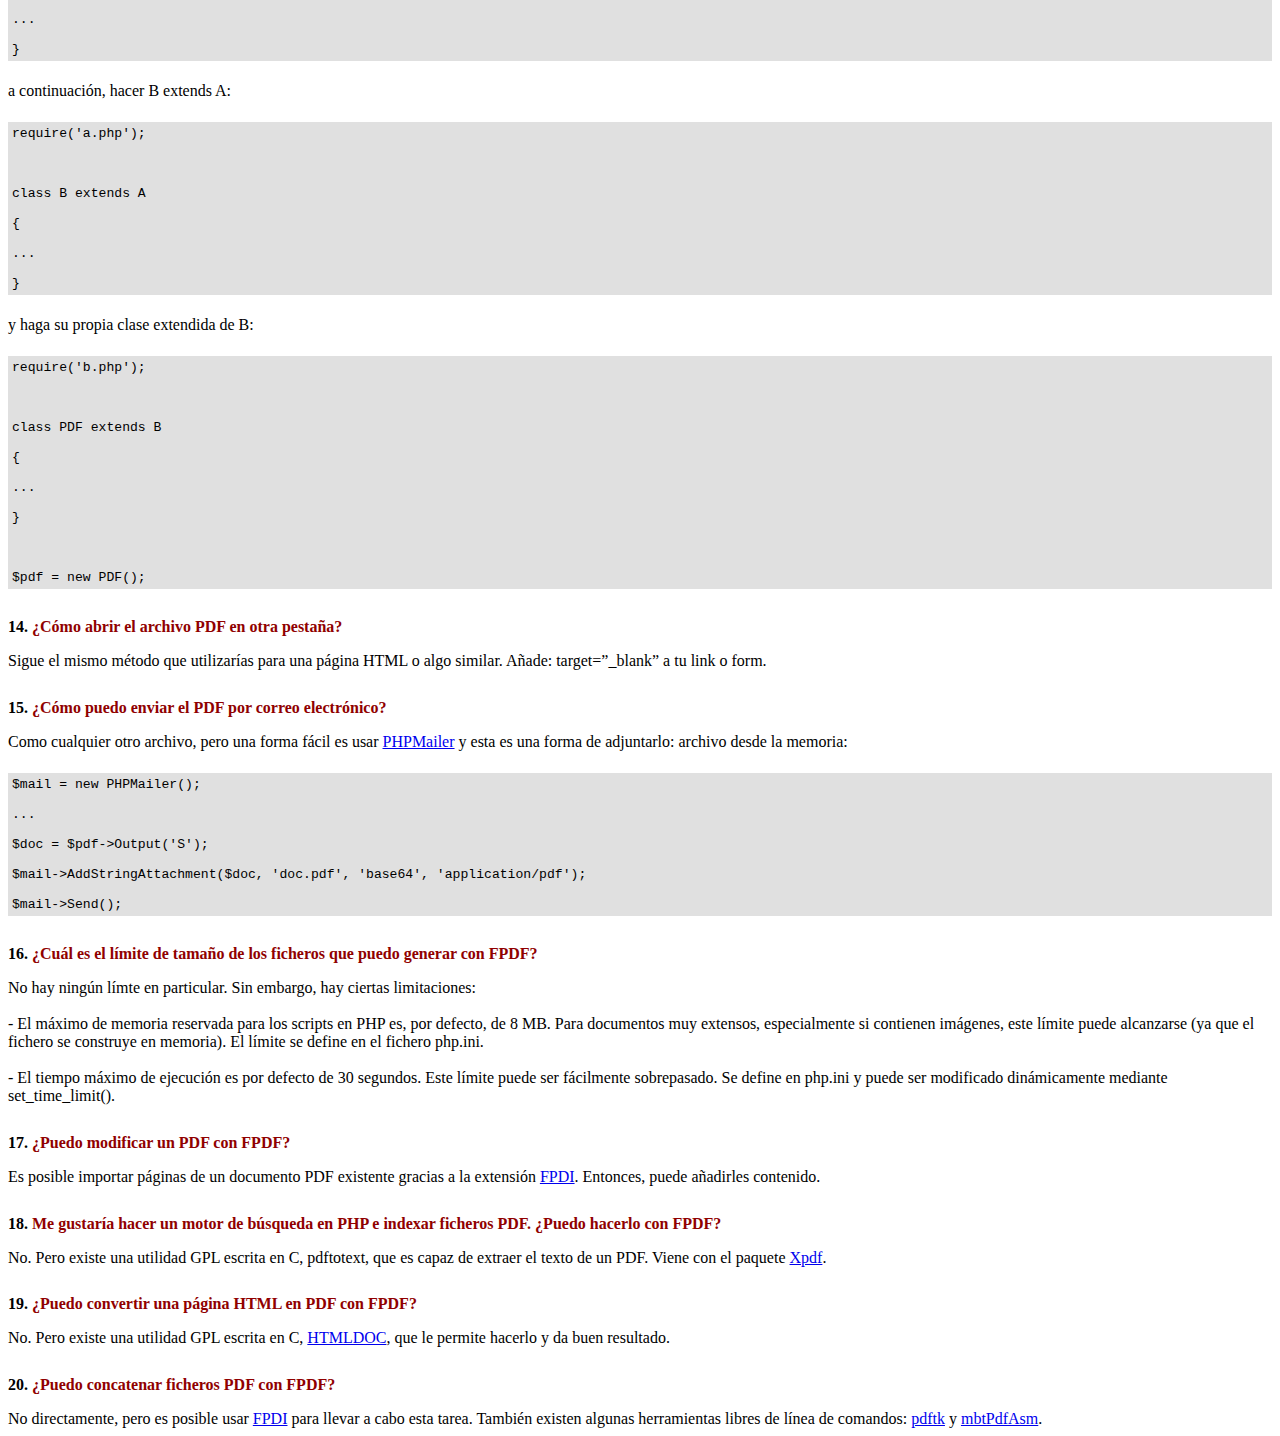
<file: fpdf/FAQ.htm>
<!DOCTYPE html PUBLIC "-//W3C//DTD HTML 4.01 Transitional//EN">
<html>
<head>
<meta http-equiv="Content-Type" content="text/html; charset=ISO-8859-1">
<title>FAQ</title>
<link type="text/css" rel="stylesheet" href="fpdf.css">
<style type="text/css">
ul {list-style-type:none; margin:0; padding:0}
ul#answers li {margin-top:1.8em}
.question {font-weight:bold; color:#900000}
</style>
</head>
<body>
<h1>FAQ</h1>
<ul>
<li><b>1.</b> <a href='#q1'>�Cu�l es exactamente el tipo de licencia de FPDF? �Existen restricciones de uso?</a></li>
<li><b>2.</b> <a href='#q2'>Encuentro el siguiente error cuando intento generar un PDF: Some data has already been output, can't send PDF file</a></li>
<li><b>3.</b> <a href='#q3'>Caracteres acentuados son reemplazados por algunos caracteres extra�os como é.</a></li>
<li><b>4.</b> <a href='#q4'>Intento incluir el s�mbolo del euro, pero no funciona.</a></li>
<li><b>5.</b> <a href='#q5'>Intento mostrar una variable en el m�todo Header pero no se imprime nada.</a></li>
<li><b>6.</b> <a href='#q6'>He definido los m�todos Header y Footer en mi clase PDF, pero no se muestra nada.</a></li>
<li><b>7.</b> <a href='#q7'>No consigo que los saltos de l�nea funcionen. Pongo \n en la cadena para MultiCell, pero no funciona.</a></li>
<li><b>8.</b> <a href='#q8'>Uso jQuery para generar el archivo PDF pero �ste no se muestra.</a></li>
<li><b>9.</b> <a href='#q9'>Dibujo un marco con dimensiones muy precisas pero, cuando lo imprimo, noto algunas diferencias.</a></li>
<li><b>10.</b> <a href='#q10'>Me gustar�a usar toda la superficie de la p�gina, pero cuando imprimo siempre aparecen m�rgenes. �C�mo puedo deshacerme de ellos?</a></li>
<li><b>11.</b> <a href='#q11'>�C�mo puedo poner un fondo en mi PDF?</a></li>
<li><b>12.</b> <a href='#q12'>�C�mo puedo establecer una cabecera o pie de p�gina en la primera p�gina?</a></li>
<li><b>13.</b> <a href='#q13'>Me gustar�a utilizar extensiones previstas por diferentes scripts. �C�mo puedo combinarlos?</a></li>
<li><b>14.</b> <a href='#q14'>�C�mo abrir el archivo PDF en otra pesta�a?</a></li>
<li><b>15.</b> <a href='#q15'>�C�mo puedo enviar el PDF por correo electr�nico?</a></li>
<li><b>16.</b> <a href='#q16'>�Cu�l es el l�mite de tama�o de los ficheros que puedo generar con FPDF?</a></li>
<li><b>17.</b> <a href='#q17'>�Puedo modificar un PDF con FPDF?</a></li>
<li><b>18.</b> <a href='#q18'>Me gustar�a hacer un motor de b�squeda en PHP e indexar ficheros PDF. �Puedo hacerlo con FPDF?</a></li>
<li><b>19.</b> <a href='#q19'>�Puedo convertir una p�gina HTML en PDF con FPDF?</a></li>
<li><b>20.</b> <a href='#q20'>�Puedo concatenar ficheros PDF con FPDF?</a></li>
</ul>

<ul id='answers'>
<li id='q1'>
<p><b>1.</b> <span class='question'>�Cu�l es exactamente el tipo de licencia de FPDF? �Existen restricciones de uso?</span></p>
FPDF es liberado bajo una licencia permisiva: no hay restricci�n de uso. Usted puede integrarlo
libremente en su aplicaci�n (comercial o no), con o sin modificaciones.
</li>

<li id='q2'>
<p><b>2.</b> <span class='question'>Encuentro el siguiente error cuando intento generar un PDF: Some data has already been output, can't send PDF file</span></p>
Usted no debe enviar nada al navegador, excepto el propio PDF: ning�n HTML, espacio o retorno de carro. Un caso com�n
es tener una l�nea o espacio en blanco extra al final del script incluido.<br>
Si usted no puede averiguar de donde proviene el problema, este otro mensaje que aparece justo abajo puede ayudarlo:<br>
<br>
<b>Warning:</b> Cannot modify header information - headers already sent by (output started at script.php:X)<br>
<br>
Esto significa que script.php env�a algo en la l�nea X. Vaya a esta l�nea y arr�glelo.
En caso de que el mensaje no aparece, en primer lugar compruebe que usted no haya desactivado las advertencias, a continuaci�n, agregue esto
al comienzo de su script:
<div class="doc-source">
<pre><code>ob_end_clean();</code></pre>
</div>
Si todav�a no lo ve, deshabilite zlib.output_compression en su php.ini y deber�a aparecer.
</li>

<li id='q3'>
<p><b>3.</b> <span class='question'>Caracteres acentuados son reemplazados por algunos caracteres extra�os como é.</span></p>
No utilice codificaci�n UTF-8. La codificaci�n est�ndar de fuentes en FPDF es ISO-8859-1 o windows-1252.
Es posible realizar una conversi�n a la norma ISO-8859-1 con utf8_decode():
<div class="doc-source">
<pre><code>$str = utf8_decode($str);</code></pre>
</div>
Sin embargo, algunos caracteres, tales como Euro no ser�n traducidos correctamente. Si la extensi�n iconv est� disponible, la
forma correcta de hacerlo es la siguiente:
<div class="doc-source">
<pre><code>$str = iconv('UTF-8', 'windows-1252', $str);</code></pre>
</div>
</li>

<li id='q4'>
<p><b>4.</b> <span class='question'>Intento incluir el s�mbolo del euro, pero no funciona.</span></p>
Las fuentes est�ndares tiene el car�cter euro en la posici�n 128. Puede definir una constante
como esta para su comodidad:
<div class="doc-source">
<pre><code>define('EURO', chr(128));</code></pre>
</div>
</li>

<li id='q5'>
<p><b>5.</b> <span class='question'>Intento mostrar una variable en el m�todo Header pero no se imprime nada.</span></p>
Tienes que utilizar la palabra clave <code>global</code> para acceder a las variables globales, por ejemplo:
<div class="doc-source">
<pre><code>function Header()
{
    global $title;

    $this-&gt;SetFont('Arial', 'B', 15);
    $this-&gt;Cell(0, 10, $title, 1, 1, 'C');
}

$title = 'Mi T�tulo';</code></pre>
</div>
Alternativamente, puede utilizar una propiedad del objeto:
<div class="doc-source">
<pre><code>function Header()
{
    $this-&gt;SetFont('Arial', 'B', 15);
    $this-&gt;Cell(0, 10, $this-&gt;title, 1, 1, 'C');
}

$pdf-&gt;title = 'Mi T�tulo';</code></pre>
</div>
</li>

<li id='q6'>
<p><b>6.</b> <span class='question'>He definido los m�todos Header y Footer en mi clase PDF, pero no se muestra nada.</span></p>
Tiene que crear un objeto de la clase PDF, no de la FPDF:
<div class="doc-source">
<pre><code>$pdf = new PDF();</code></pre>
</div>
</li>

<li id='q7'>
<p><b>7.</b> <span class='question'>No consigo que los saltos de l�nea funcionen. Pongo \n en la cadena para MultiCell, pero no funciona.</span></p>
Debe usted utilizar comillas dobles ("), no simples ('), para la cadena.
</li>

<li id='q8'>
<p><b>8.</b> <span class='question'>Uso jQuery para generar el archivo PDF pero �ste no se muestra.</span></p>
No uses a AJAX request para obtener el PDF.
</li>

<li id='q9'>
<p><b>9.</b> <span class='question'>Dibujo un marco con dimensiones muy precisas pero, cuando lo imprimo, noto algunas diferencias.</span></p>
Respecto a las dimensiones, seleccione "Ninguno" para el ajuste de escala de p�gina en lugar de "Reducir al �rea de impresi�n" en el cuadro de di�logo Imprimir.
</li>

<li id='q10'>
<p><b>10.</b> <span class='question'>Me gustar�a usar toda la superficie de la p�gina, pero cuando imprimo siempre aparecen m�rgenes. �C�mo puedo deshacerme de ellos?</span></p>
Todas las impresoras tienen m�rgenes f�sicos (dependiendo del modelo). Por tanto, es imposible quitarlos
e imprimir en la totalidad del papel.
</li>

<li id='q11'>
<p><b>11.</b> <span class='question'>�C�mo puedo poner un fondo en mi PDF?</span></p>
Para una imagen, invoque Image() en el m�todo Header(), antes que cualquier otra salida. Para configurar un color de fondo, use Rect().
</li>

<li id='q12'>
<p><b>12.</b> <span class='question'>�C�mo puedo establecer una cabecera o pie de p�gina en la primera p�gina?</span></p>
Simplemente verifique el n�mero de la p�gina:
<div class="doc-source">
<pre><code>function Header()
{
    if($this-&gt;PageNo()==1)
    {
        //Primera P�gina
        ...
    }
    else
    {
        //Otras P�ginas
        ...
    }
}</code></pre>
</div>
</li>

<li id='q13'>
<p><b>13.</b> <span class='question'>Me gustar�a utilizar extensiones previstas por diferentes scripts. �C�mo puedo combinarlos?</span></p>
Utilice herencia encadenada. Si dispone de dos clases, por ejemplo, n�mbrelo "A" en a.php:
<div class="doc-source">
<pre><code>require('fpdf.php');

class A extends FPDF
{
...
}</code></pre>
</div>
y "B" en b.php:
<div class="doc-source">
<pre><code>require('fpdf.php');

class B extends FPDF
{
...
}</code></pre>
</div>
a continuaci�n, hacer B extends A:
<div class="doc-source">
<pre><code>require('a.php');

class B extends A
{
...
}</code></pre>
</div>
y haga su propia clase extendida de B:
<div class="doc-source">
<pre><code>require('b.php');

class PDF extends B
{
...
}

$pdf = new PDF();</code></pre>
</div>
</li>

<li id='q14'>
<p><b>14.</b> <span class='question'>�C�mo abrir el archivo PDF en otra pesta�a?</span></p>
Sigue el mismo m�todo que utilizar�as para una p�gina HTML o algo similar.
A�ade: target=�_blank� a tu link o form.
</li>

<li id='q15'>
<p><b>15.</b> <span class='question'>�C�mo puedo enviar el PDF por correo electr�nico?</span></p>
Como cualquier otro archivo, pero una forma f�cil es usar <a href="http://phpmailer.codeworxtech.com" target="_blank">PHPMailer</a>
y esta es una forma de adjuntarlo: archivo desde la memoria:
<div class="doc-source">
<pre><code>$mail = new PHPMailer();
...
$doc = $pdf-&gt;Output('S');
$mail-&gt;AddStringAttachment($doc, 'doc.pdf', 'base64', 'application/pdf');
$mail-&gt;Send();</code></pre>
</div>
</li>

<li id='q16'>
<p><b>16.</b> <span class='question'>�Cu�l es el l�mite de tama�o de los ficheros que puedo generar con FPDF?</span></p>
No hay ning�n l�mte en particular. Sin embargo, hay ciertas limitaciones:
<br>
<br>
- El m�ximo de memoria reservada para los scripts en PHP es, por defecto, de 8 MB. Para documentos
muy extensos, especialmente si contienen im�genes, este l�mite puede alcanzarse (ya que el fichero
se construye en memoria). El l�mite se define en el fichero php.ini.
<br>
<br>
- El tiempo m�ximo de ejecuci�n es por defecto de 30 segundos. Este l�mite puede ser f�cilmente
sobrepasado. Se define en php.ini y puede ser modificado din�micamente mediante set_time_limit().
</li>

<li id='q17'>
<p><b>17.</b> <span class='question'>�Puedo modificar un PDF con FPDF?</span></p>
Es posible importar p�ginas de un documento PDF existente gracias a la extensi�n
<a href="https://www.setasign.com/products/fpdi/about/" target="_blank">FPDI</a>.
Entonces, puede a�adirles contenido.
</li>

<li id='q18'>
<p><b>18.</b> <span class='question'>Me gustar�a hacer un motor de b�squeda en PHP e indexar ficheros PDF. �Puedo hacerlo con FPDF?</span></p>
No. Pero existe una utilidad GPL escrita en C, pdftotext, que es capaz de extraer el texto de
un PDF. Viene con el paquete <a href="http://www.foolabs.com/xpdf/" target="_blank">Xpdf</a>.
</li>

<li id='q19'>
<p><b>19.</b> <span class='question'>�Puedo convertir una p�gina HTML en PDF con FPDF?</span></p>
No. Pero existe una utilidad GPL escrita en C, <a href="https://www.msweet.org/projects.php?Z1" target="_blank">HTMLDOC</a>,
que le permite hacerlo y da buen resultado.
</li>

<li id='q20'>
<p><b>20.</b> <span class='question'>�Puedo concatenar ficheros PDF con FPDF?</span></p>
No directamente, pero es posible usar <a href="https://www.setasign.com/products/fpdi/demos/concatenate-fake/" target="_blank">FPDI</a>
para llevar a cabo esta tarea. Tambi�n existen algunas herramientas libres de l�nea de comandos:
<a href="https://www.pdflabs.com/tools/pdftk-the-pdf-toolkit/" target="_blank">pdftk</a> y
<a href="http://thierry.schmit.free.fr/spip/spip.php?article15" target="_blank">mbtPdfAsm</a>.
</li>
</ul>
</body>
</html>
</file>
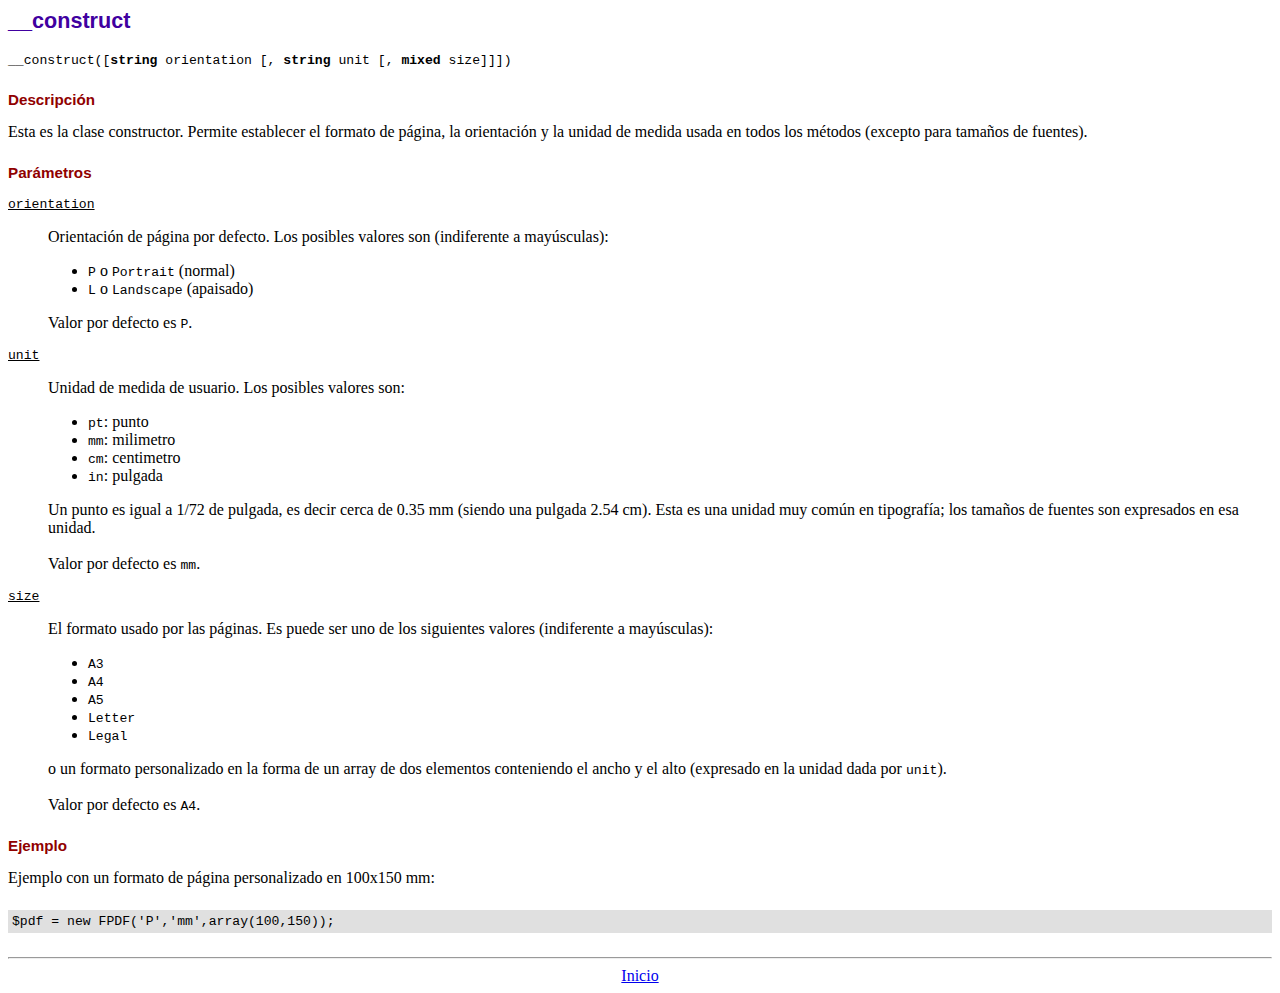
<file: fpdf/doc/__construct.htm>
<!DOCTYPE html PUBLIC "-//W3C//DTD HTML 4.01 Transitional//EN">
<html>
<head>
<meta http-equiv="Content-Type" content="text/html; charset=ISO-8859-1">
<title>__construct</title>
<link type="text/css" rel="stylesheet" href="../fpdf.css">
</head>
<body>
<h1>__construct</h1>
<code>__construct([<b>string</b> orientation [, <b>string</b> unit [, <b>mixed</b> size]]])</code>
<h2>Descripci�n</h2>
Esta es la clase constructor. Permite establecer el formato de p�gina, la orientaci�n y la unidad de medida usada en todos los m�todos (excepto para tama�os de fuentes).
<h2>Par�metros</h2>
<dl class="param">
<dt><code>orientation</code></dt>
<dd>
Orientaci�n de p�gina por defecto. Los posibles valores son (indiferente a may�sculas):
<ul>
<li><code>P</code> o <code>Portrait</code> (normal)
<li><code>L</code> o <code>Landscape</code> (apaisado)
</ul>
Valor por defecto es <code>P</code>.
</dd>
<dt><code>unit</code></dt>
<dd>
Unidad de medida de usuario. Los posibles valores son:
<ul>
<li><code>pt</code>: punto
<li><code>mm</code>: milimetro
<li><code>cm</code>: centimetro
<li><code>in</code>: pulgada
</ul>
Un punto es igual a 1/72 de pulgada, es decir cerca de 0.35 mm (siendo una pulgada 2.54 cm). Esta es una unidad muy com�n en tipograf�a; los tama�os de fuentes son expresados en esa unidad.
<br>
<br>
Valor por defecto es <code>mm</code>.
</dd>
<dt><code>size</code></dt>
<dd>
El formato usado por las p�ginas. Es puede ser uno de los siguientes valores (indiferente a may�sculas):
<ul>
<li><code>A3</code>
<li><code>A4</code>
<li><code>A5</code>
<li><code>Letter</code>
<li><code>Legal</code>
</ul>
o un formato personalizado en la forma de un array de dos elementos conteniendo el ancho y el alto (expresado en la unidad dada por <code>unit</code>).
<br>
<br>
Valor por defecto es <code>A4</code>.
</dd>
</dl>
<h2>Ejemplo</h2>
Ejemplo con un formato de p�gina personalizado en 100x150 mm:
<div class="doc-source">
<pre><code>$pdf = new FPDF('P','mm',array(100,150));</code></pre>
</div>
<hr style="margin-top:1.5em">
<div style="text-align:center"><a href="index.htm">Inicio</a></div>
</body>
</html>
</file>
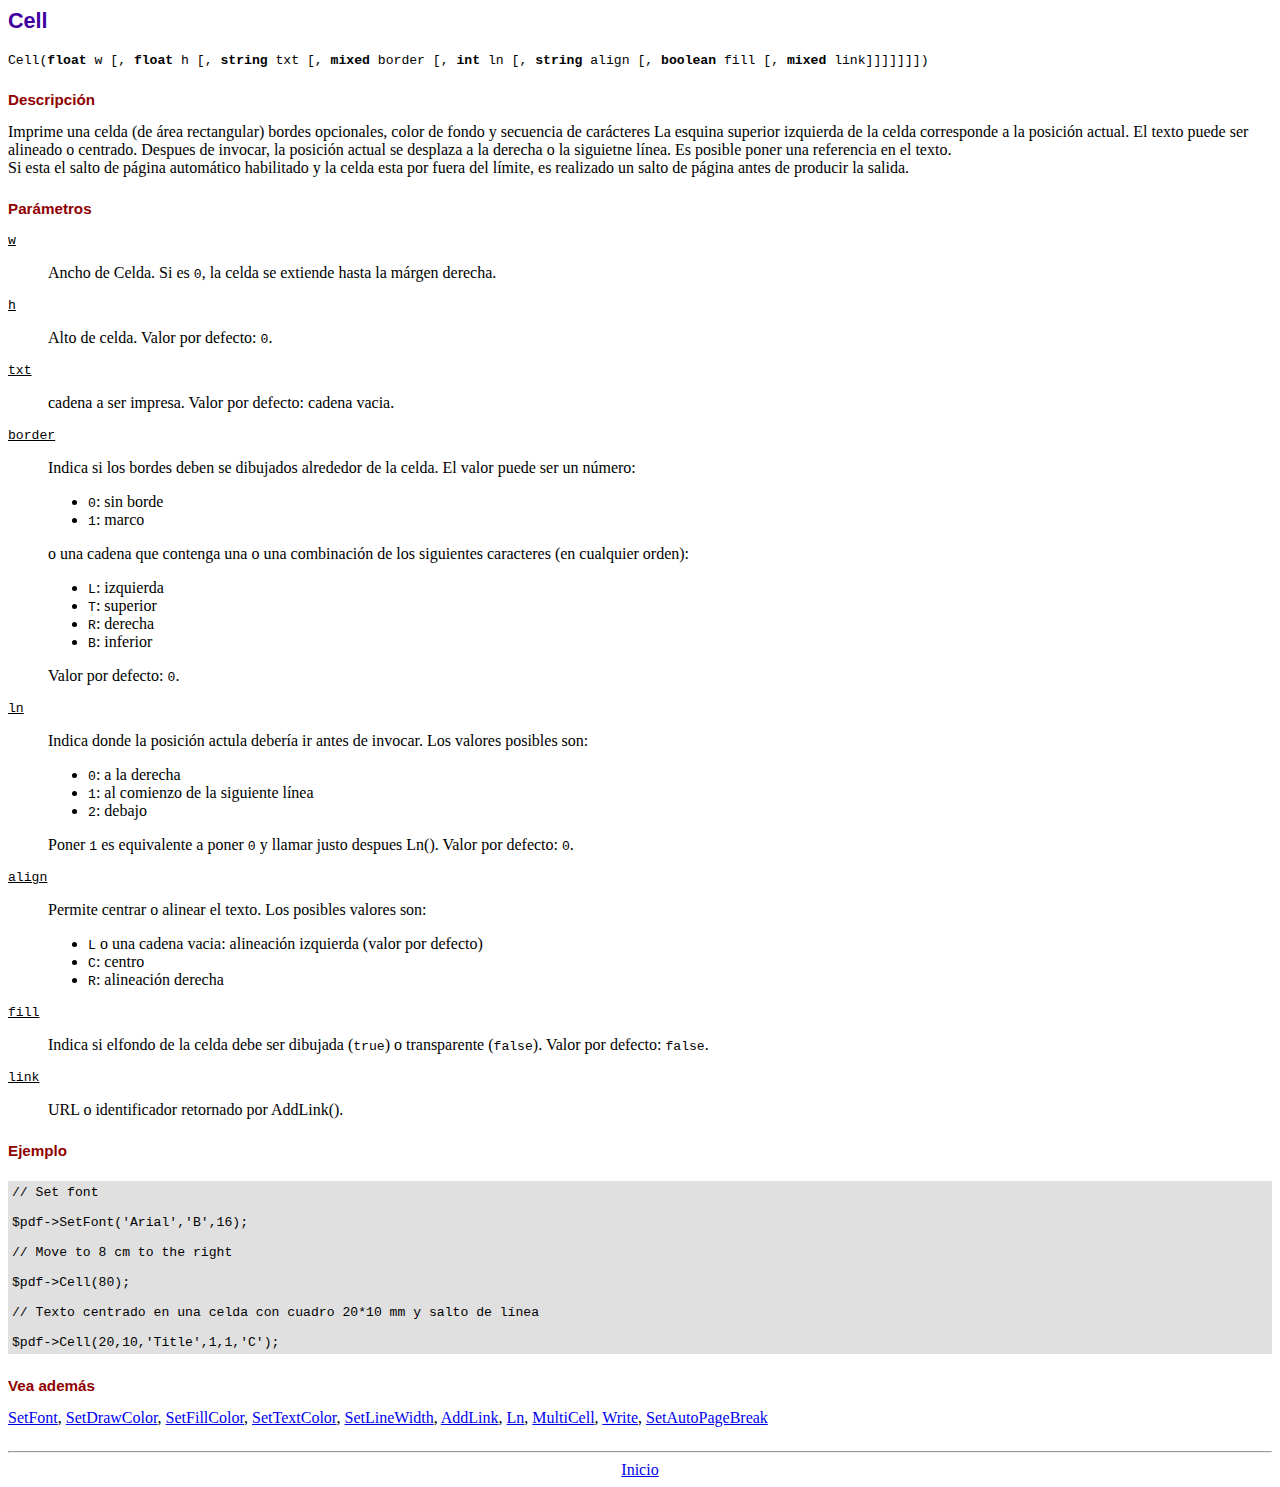
<file: fpdf/doc/cell.htm>
<!DOCTYPE html PUBLIC "-//W3C//DTD HTML 4.01 Transitional//EN">
<html>
<head>
<meta http-equiv="Content-Type" content="text/html; charset=ISO-8859-1">
<title>Cell</title>
<link type="text/css" rel="stylesheet" href="../fpdf.css">
</head>
<body>
<h1>Cell</h1>
<code>Cell(<b>float</b> w [, <b>float</b> h [, <b>string</b> txt [, <b>mixed</b> border [, <b>int</b> ln [, <b>string</b> align [, <b>boolean</b> fill [, <b>mixed</b> link]]]]]]])</code>
<h2>Descripci�n</h2>
Imprime una celda (de �rea rectangular) bordes opcionales, color de fondo y secuencia de car�cteres
La esquina superior izquierda de la celda corresponde a la posici�n actual. El texto puede ser alineado o centrado. Despues de invocar, la posici�n actual se desplaza a la derecha o la siguietne l�nea. Es posible poner una referencia en el texto.
<br>
Si esta el salto de p�gina autom�tico habilitado y la celda esta por fuera del l�mite, es realizado un salto de p�gina antes de producir la salida.
<h2>Par�metros</h2>
<dl class="param">
<dt><code>w</code></dt>
<dd>
Ancho de Celda. Si es <code>0</code>, la celda se extiende hasta la m�rgen derecha.
</dd>
<dt><code>h</code></dt>
<dd>
Alto de celda.
Valor por defecto: <code>0</code>.
</dd>
<dt><code>txt</code></dt>
<dd>
cadena a ser impresa.
Valor por defecto: cadena vacia.
</dd>
<dt><code>border</code></dt>
<dd>
Indica si los bordes deben se dibujados alrededor de la celda. El valor puede ser un n�mero:
<ul>
<li><code>0</code>: sin borde</li>
<li><code>1</code>: marco</li>
</ul>
o una cadena que contenga una o una combinaci�n de los siguientes caracteres (en cualquier orden):
<ul>
<li><code>L</code>: izquierda</li>
<li><code>T</code>: superior</li>
<li><code>R</code>: derecha</li>
<li><code>B</code>: inferior</li>
</ul>
Valor por defecto: <code>0</code>.
</dd>
<dt><code>ln</code></dt>
<dd>
Indica donde la posici�n actula deber�a ir antes de invocar. Los valores posibles son:
<ul>
<li><code>0</code>: a la derecha</li>
<li><code>1</code>: al comienzo de la siguiente l�nea</li>
<li><code>2</code>: debajo</li>
</ul>
Poner <code>1</code> es equivalente a poner <code>0</code> y llamar justo despues Ln().
Valor por defecto: <code>0</code>.
</dd>
<dt><code>align</code></dt>
<dd>
Permite centrar o alinear el texto. Los posibles valores son:
<ul>
<li><code>L</code> o una cadena vacia: alineaci�n izquierda (valor por defecto)</li>
<li><code>C</code>: centro</li>
<li><code>R</code>: alineaci�n derecha</li>
</ul>
</dd>
<dt><code>fill</code></dt>
<dd>
Indica si elfondo de la celda debe ser dibujada (<code>true</code>) o transparente (<code>false</code>).
Valor por defecto: <code>false</code>.
</dd>
<dt><code>link</code></dt>
<dd>
URL o identificador retornado por AddLink().
</dd>
</dl>
<h2>Ejemplo</h2>
<div class="doc-source">
<pre><code>// Set font
$pdf-&gt;SetFont('Arial','B',16);
// Move to 8 cm to the right
$pdf-&gt;Cell(80);
// Texto centrado en una celda con cuadro 20*10 mm y salto de l�nea
$pdf-&gt;Cell(20,10,'Title',1,1,'C');</code></pre>
</div>
<h2>Vea adem�s</h2>
<a href="setfont.htm">SetFont</a>,
<a href="setdrawcolor.htm">SetDrawColor</a>,
<a href="setfillcolor.htm">SetFillColor</a>,
<a href="settextcolor.htm">SetTextColor</a>,
<a href="setlinewidth.htm">SetLineWidth</a>,
<a href="addlink.htm">AddLink</a>,
<a href="ln.htm">Ln</a>,
<a href="multicell.htm">MultiCell</a>,
<a href="write.htm">Write</a>,
<a href="setautopagebreak.htm">SetAutoPageBreak</a>
<hr style="margin-top:1.5em">
<div style="text-align:center"><a href="index.htm">Inicio</a></div>
</body>
</html>
</file>
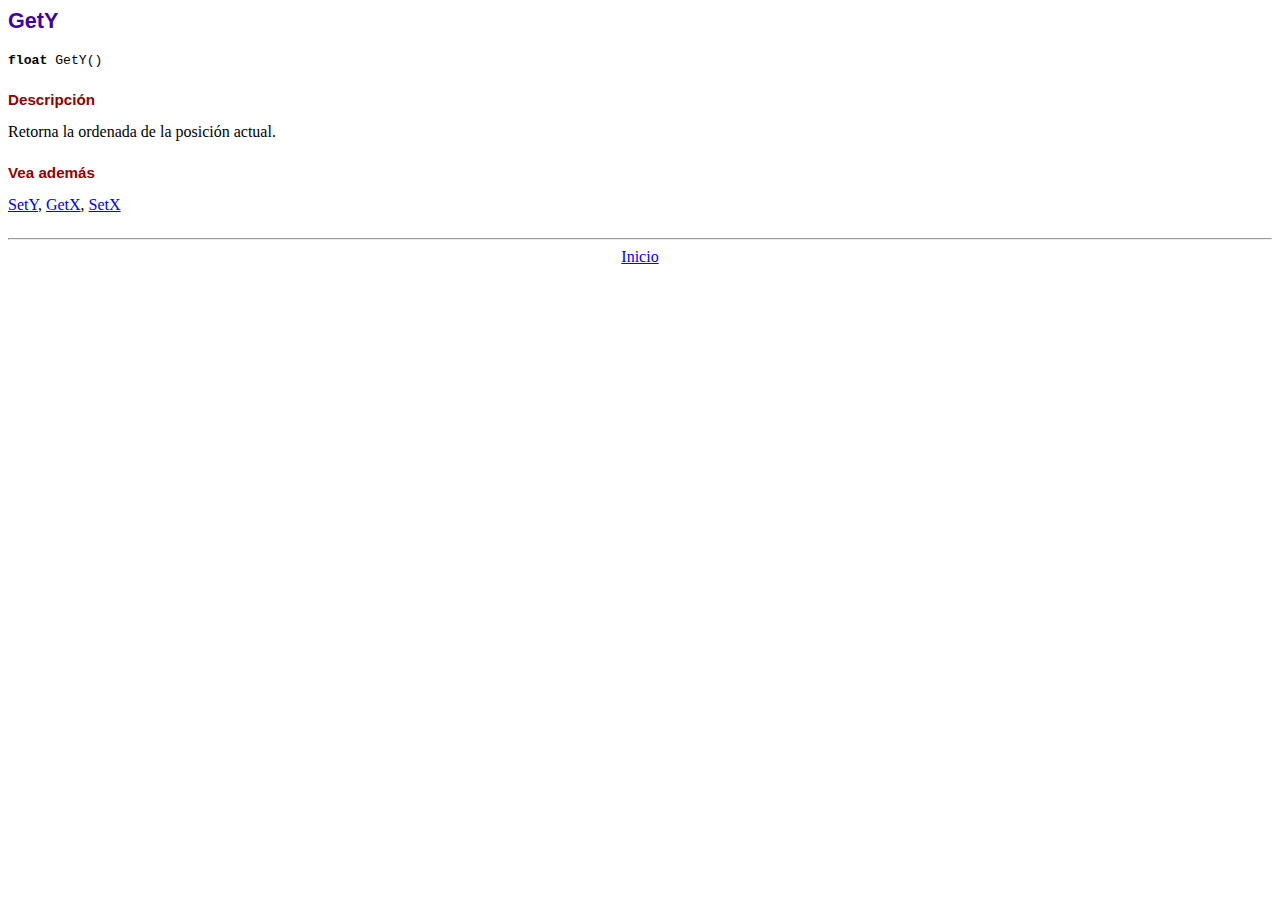
<file: fpdf/doc/gety.htm>
<!DOCTYPE html PUBLIC "-//W3C//DTD HTML 4.01 Transitional//EN">
<html>
<head>
<meta http-equiv="Content-Type" content="text/html; charset=ISO-8859-1">
<title>GetY</title>
<link type="text/css" rel="stylesheet" href="../fpdf.css">
</head>
<body>
<h1>GetY</h1>
<code><b>float</b> GetY()</code>
<h2>Descripci�n</h2>
Retorna la ordenada de la posici�n actual.
<h2>Vea adem�s</h2>
<a href="sety.htm">SetY</a>,
<a href="getx.htm">GetX</a>,
<a href="setx.htm">SetX</a>
<hr style="margin-top:1.5em">
<div style="text-align:center"><a href="index.htm">Inicio</a></div>
</body>
</html>
</file>
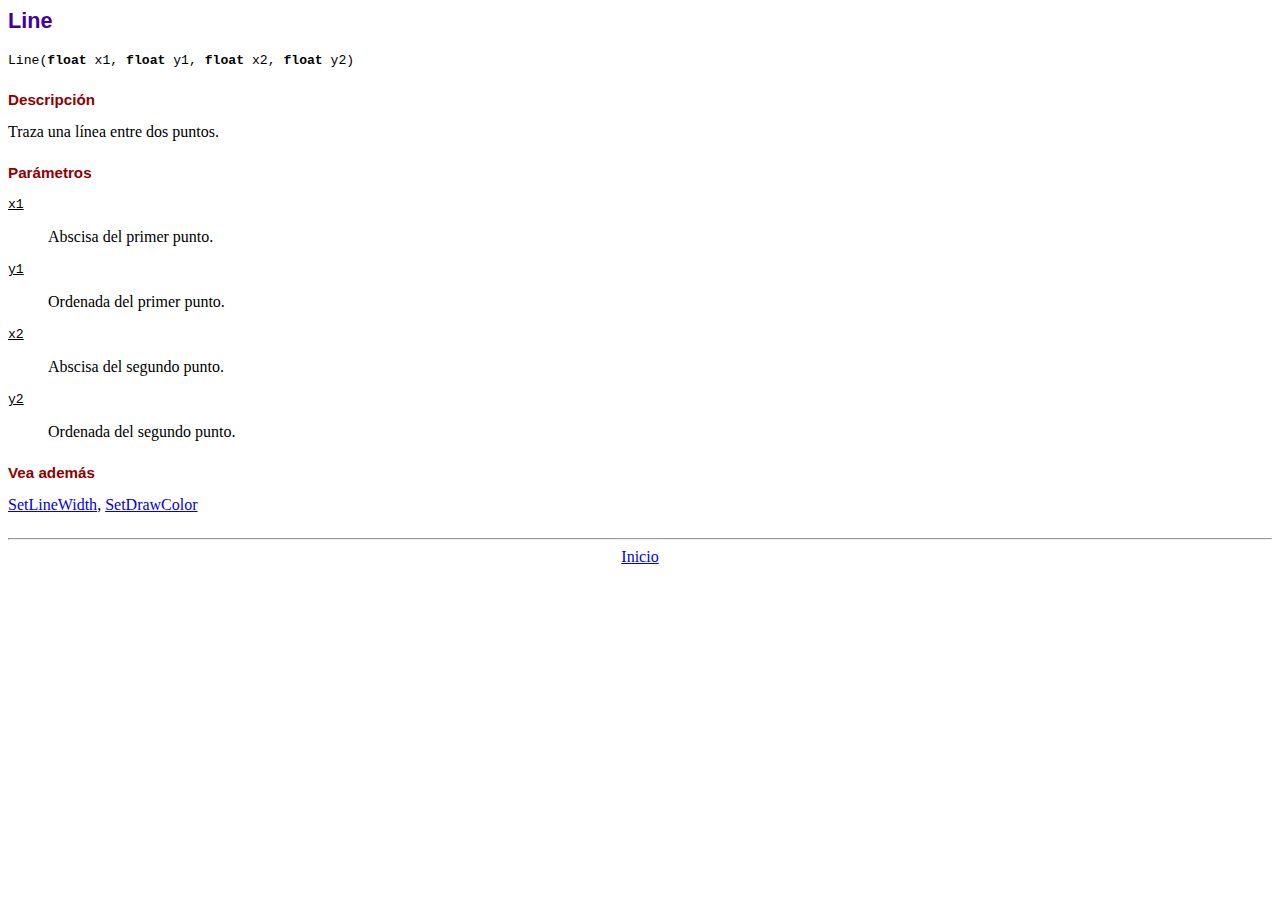
<file: fpdf/doc/line.htm>
<!DOCTYPE html PUBLIC "-//W3C//DTD HTML 4.01 Transitional//EN">
<html>
<head>
<meta http-equiv="Content-Type" content="text/html; charset=ISO-8859-1">
<title>Line</title>
<link type="text/css" rel="stylesheet" href="../fpdf.css">
</head>
<body>
<h1>Line</h1>
<code>Line(<b>float</b> x1, <b>float</b> y1, <b>float</b> x2, <b>float</b> y2)</code>
<h2>Descripci�n</h2>
Traza una l�nea entre dos puntos.
<h2>Par�metros</h2>
<dl class="param">
<dt><code>x1</code></dt>
<dd>
Abscisa del primer punto.
</dd>
<dt><code>y1</code></dt>
<dd>
Ordenada del primer punto.
</dd>
<dt><code>x2</code></dt>
<dd>
Abscisa del segundo punto.
</dd>
<dt><code>y2</code></dt>
<dd>
Ordenada del segundo punto.
</dd>
</dl>
<h2>Vea adem�s</h2>
<a href="setlinewidth.htm">SetLineWidth</a>,
<a href="setdrawcolor.htm">SetDrawColor</a>
<hr style="margin-top:1.5em">
<div style="text-align:center"><a href="index.htm">Inicio</a></div>
</body>
</html>
</file>
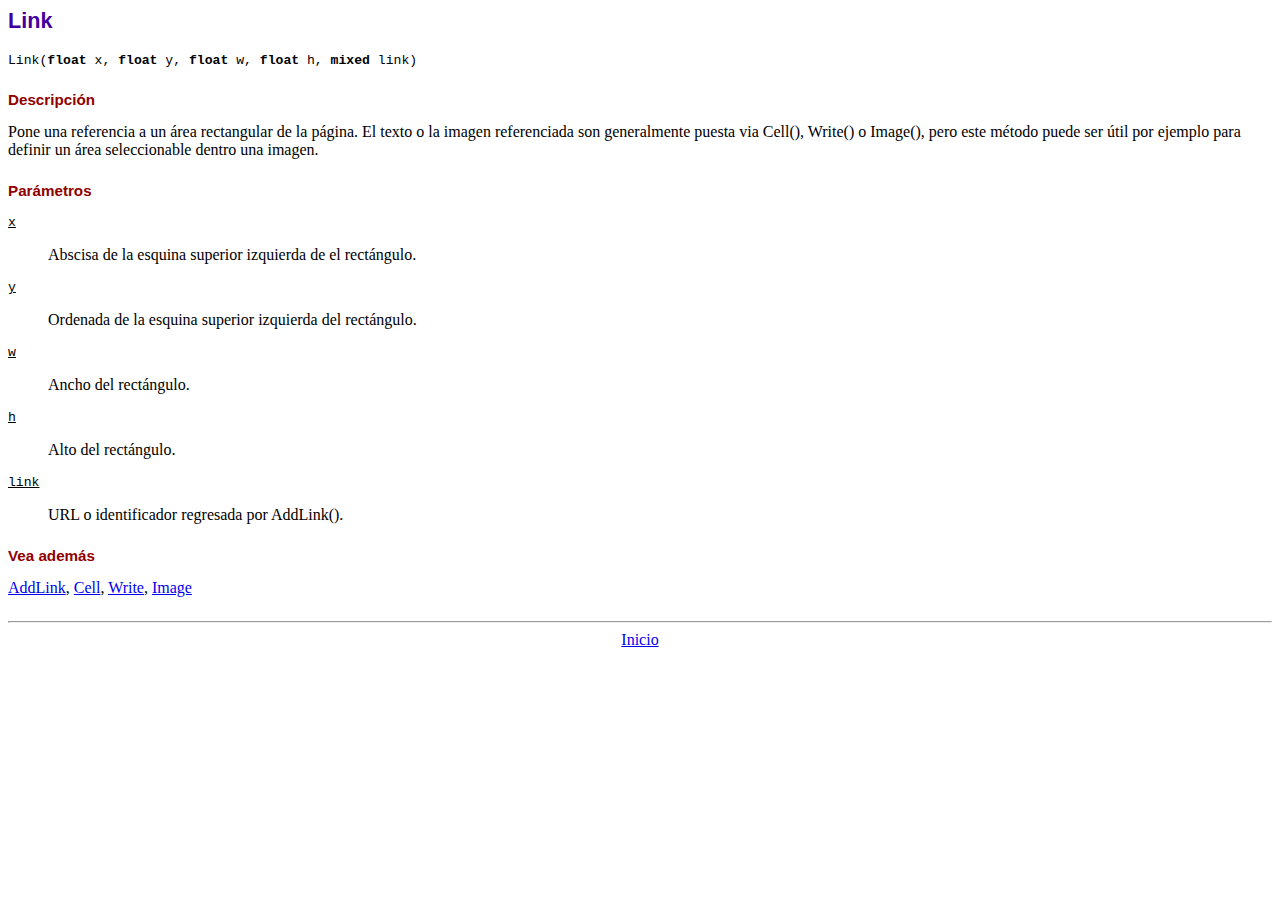
<file: fpdf/doc/link.htm>
<!DOCTYPE html PUBLIC "-//W3C//DTD HTML 4.01 Transitional//EN">
<html>
<head>
<meta http-equiv="Content-Type" content="text/html; charset=ISO-8859-1">
<title>Link</title>
<link type="text/css" rel="stylesheet" href="../fpdf.css">
</head>
<body>
<h1>Link</h1>
<code>Link(<b>float</b> x, <b>float</b> y, <b>float</b> w, <b>float</b> h, <b>mixed</b> link)</code>
<h2>Descripci�n</h2>
Pone una referencia a un �rea rectangular de la p�gina. El texto o la imagen referenciada son generalmente puesta via Cell(),
Write() o Image(), pero este m�todo puede ser �til por ejemplo para definir un �rea seleccionable dentro una imagen.
<h2>Par�metros</h2>
<dl class="param">
<dt><code>x</code></dt>
<dd>
Abscisa de la esquina superior izquierda de el rect�ngulo.
</dd>
<dt><code>y</code></dt>
<dd>
Ordenada de la esquina superior izquierda del rect�ngulo.
</dd>
<dt><code>w</code></dt>
<dd>
Ancho del rect�ngulo.
</dd>
<dt><code>h</code></dt>
<dd>
Alto del rect�ngulo.
</dd>
<dt><code>link</code></dt>
<dd>
URL o identificador regresada por AddLink().
</dd>
</dl>
<h2>Vea adem�s</h2>
<a href="addlink.htm">AddLink</a>,
<a href="cell.htm">Cell</a>,
<a href="write.htm">Write</a>,
<a href="image.htm">Image</a>
<hr style="margin-top:1.5em">
<div style="text-align:center"><a href="index.htm">Inicio</a></div>
</body>
</html>
</file>
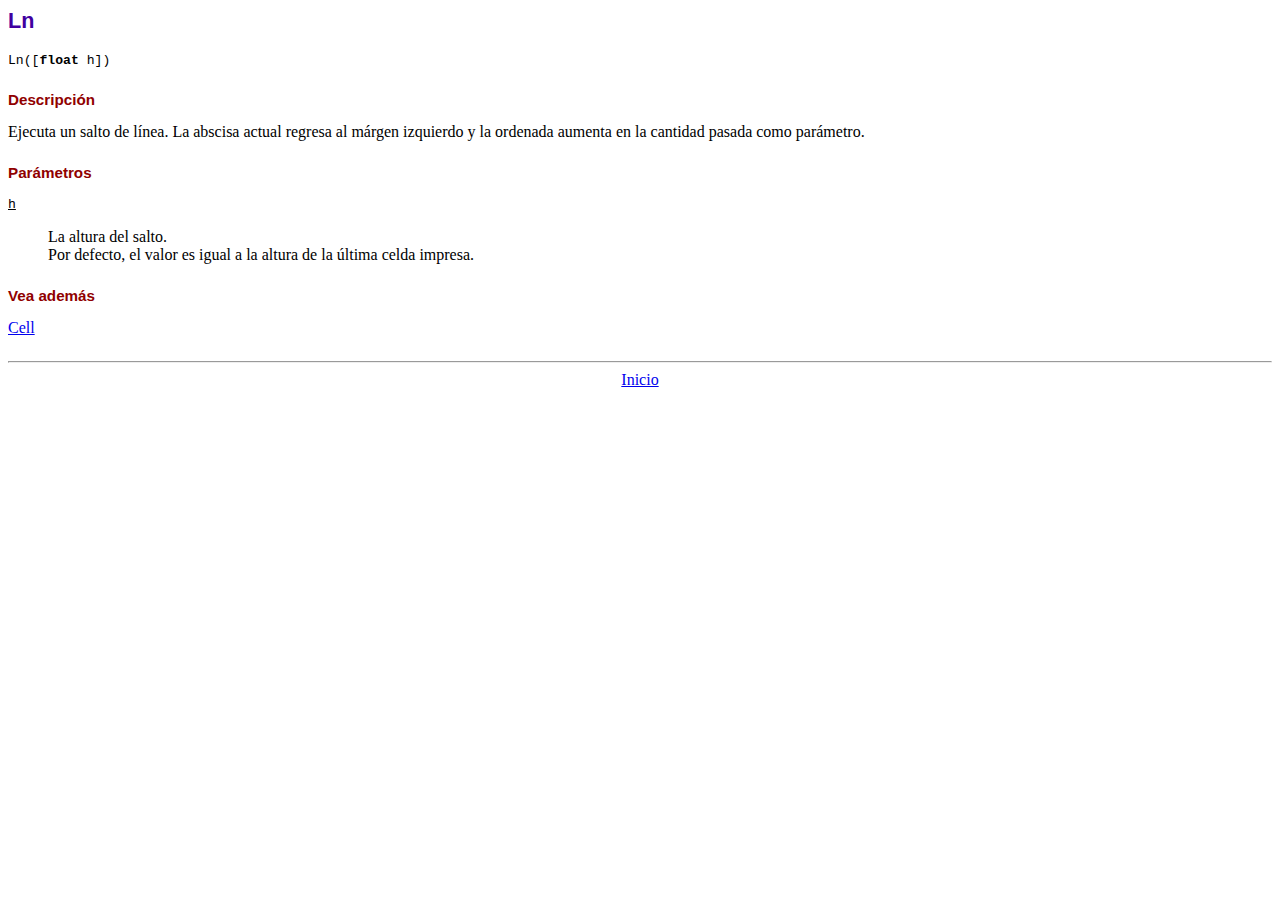
<file: fpdf/doc/ln.htm>
<!DOCTYPE html PUBLIC "-//W3C//DTD HTML 4.01 Transitional//EN">
<html>
<head>
<meta http-equiv="Content-Type" content="text/html; charset=ISO-8859-1">
<title>Ln</title>
<link type="text/css" rel="stylesheet" href="../fpdf.css">
</head>
<body>
<h1>Ln</h1>
<code>Ln([<b>float</b> h])</code>
<h2>Descripci�n</h2>
Ejecuta un salto de l�nea. La abscisa actual regresa al m�rgen izquierdo y la ordenada aumenta en la cantidad pasada como par�metro.
<h2>Par�metros</h2>
<dl class="param">
<dt><code>h</code></dt>
<dd>
La altura del salto.

<br>
Por defecto, el valor es igual a la altura de la �ltima celda impresa.
</dd>
</dl>
<h2>Vea adem�s</h2>
<a href="cell.htm">Cell</a>
<hr style="margin-top:1.5em">
<div style="text-align:center"><a href="index.htm">Inicio</a></div>
</body>
</html>
</file>
<file: css/estilos.css>
body{
    background-color:white;
}


/*Div principal arriba
 ---------------------------------------
*/
.stickyBienvenida {
  position: sticky;
  text-align: center;
  background: rgb(251, 148, 11);
  color: white; 
  font-size: 30px;
}

.stickyBienvenida label{
  font-size:30px;
}


.btn-primary{
  background-color:rgb(255, 135, 12);
  border-color: rgb(255, 255, 255);
}

.btn-primary:hover{
  background-color:rgb(212, 125, 3);
  border-color: rgb(255, 255, 255); 
}
.btn-primary:active{
  background-color:rgb(245, 145, 5) !important;
  lighting-color: blueviolet;
}

#boton-registro{
  margin-left: 10px;
  margin-right: 10px;
  float: right; 
}

#boton-login{
  float: right;
}

#boton-salir{
  float: right;
  margin-right: 10px;
}

.mitad{
  width: 40%;
  background-color: white;
  margin: 0 auto;
  padding: 30px;
}


.mostrar{
    width: 385px;
    height: 100px;
    font-size: 50px;
}


.img-center{
  display: block;
  margin-left: auto;
  margin-right: auto;
}

.img-background{
  background-repeat: no-repeat;
  background-size: cover;
}

.aviso-control{
  margin-top: 10px;
  margin-bottom: 30px;
  padding: 30px;
}

.blog-footer{
  padding: 1.5rem 0;
  color: #999;
  text-align: center;
  background-color: #f9f9f9;
  border-top: .05rem solid #e5e5e5;
  margin-top: 15px;
}
</file>
<file: fpdf/fpdf.css>
body {font-family:"Times New Roman",serif}
h1 {font:bold 135% Arial,sans-serif; color:#4000A0; margin-bottom:0.9em}
h2 {font:bold 95% Arial,sans-serif; color:#900000; margin-top:1.5em; margin-bottom:1em}
dl.param dt {text-decoration:underline}
dl.param dd {margin-top:1em; margin-bottom:1em}
dl.param ul {margin-top:1em; margin-bottom:1em}
tt, code, kbd {font-family:"Courier New",Courier,monospace; font-size:82%}
div.source {margin-top:1.4em; margin-bottom:1.3em}
div.source pre {display:table; border:1px solid #24246A; width:100%; margin:0em; font-family:inherit; font-size:100%}
div.source code {display:block; border:1px solid #C5C5EC; background-color:#F0F5FF; padding:6px; color:#000000}
div.doc-source {margin-top:1.4em; margin-bottom:1.3em}
div.doc-source pre {display:table; width:100%; margin:0em; font-family:inherit; font-size:100%}
div.doc-source code {display:block; background-color:#E0E0E0; padding:4px}
.kw {color:#000080; font-weight:bold}
.str {color:#CC0000}
.cmt {color:#008000}
p.demo {text-align:center; margin-top:-0.9em}
a.demo {text-decoration:none; font-weight:bold; color:#0000CC}
a.demo:link {text-decoration:none; font-weight:bold; color:#0000CC}
a.demo:hover {text-decoration:none; font-weight:bold; color:#0000FF}
a.demo:active {text-decoration:none; font-weight:bold; color:#0000FF}
</file>
